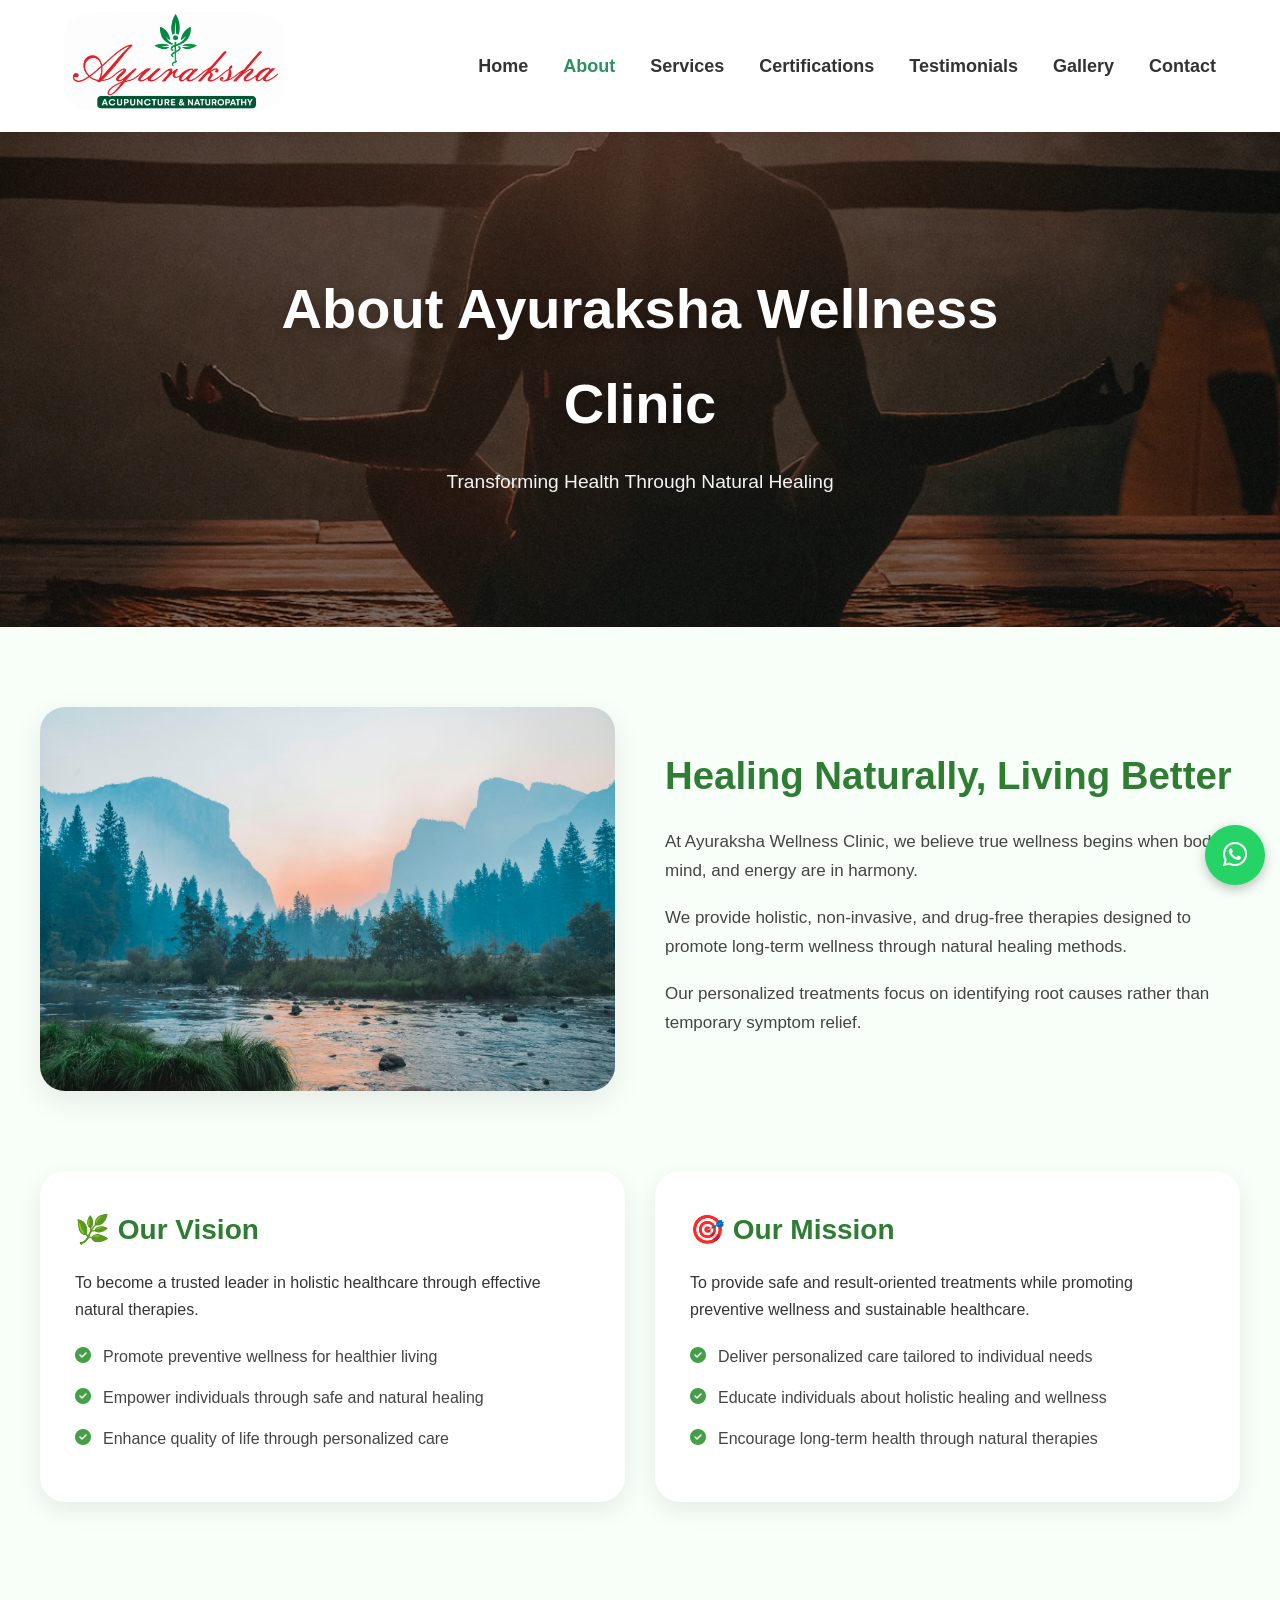
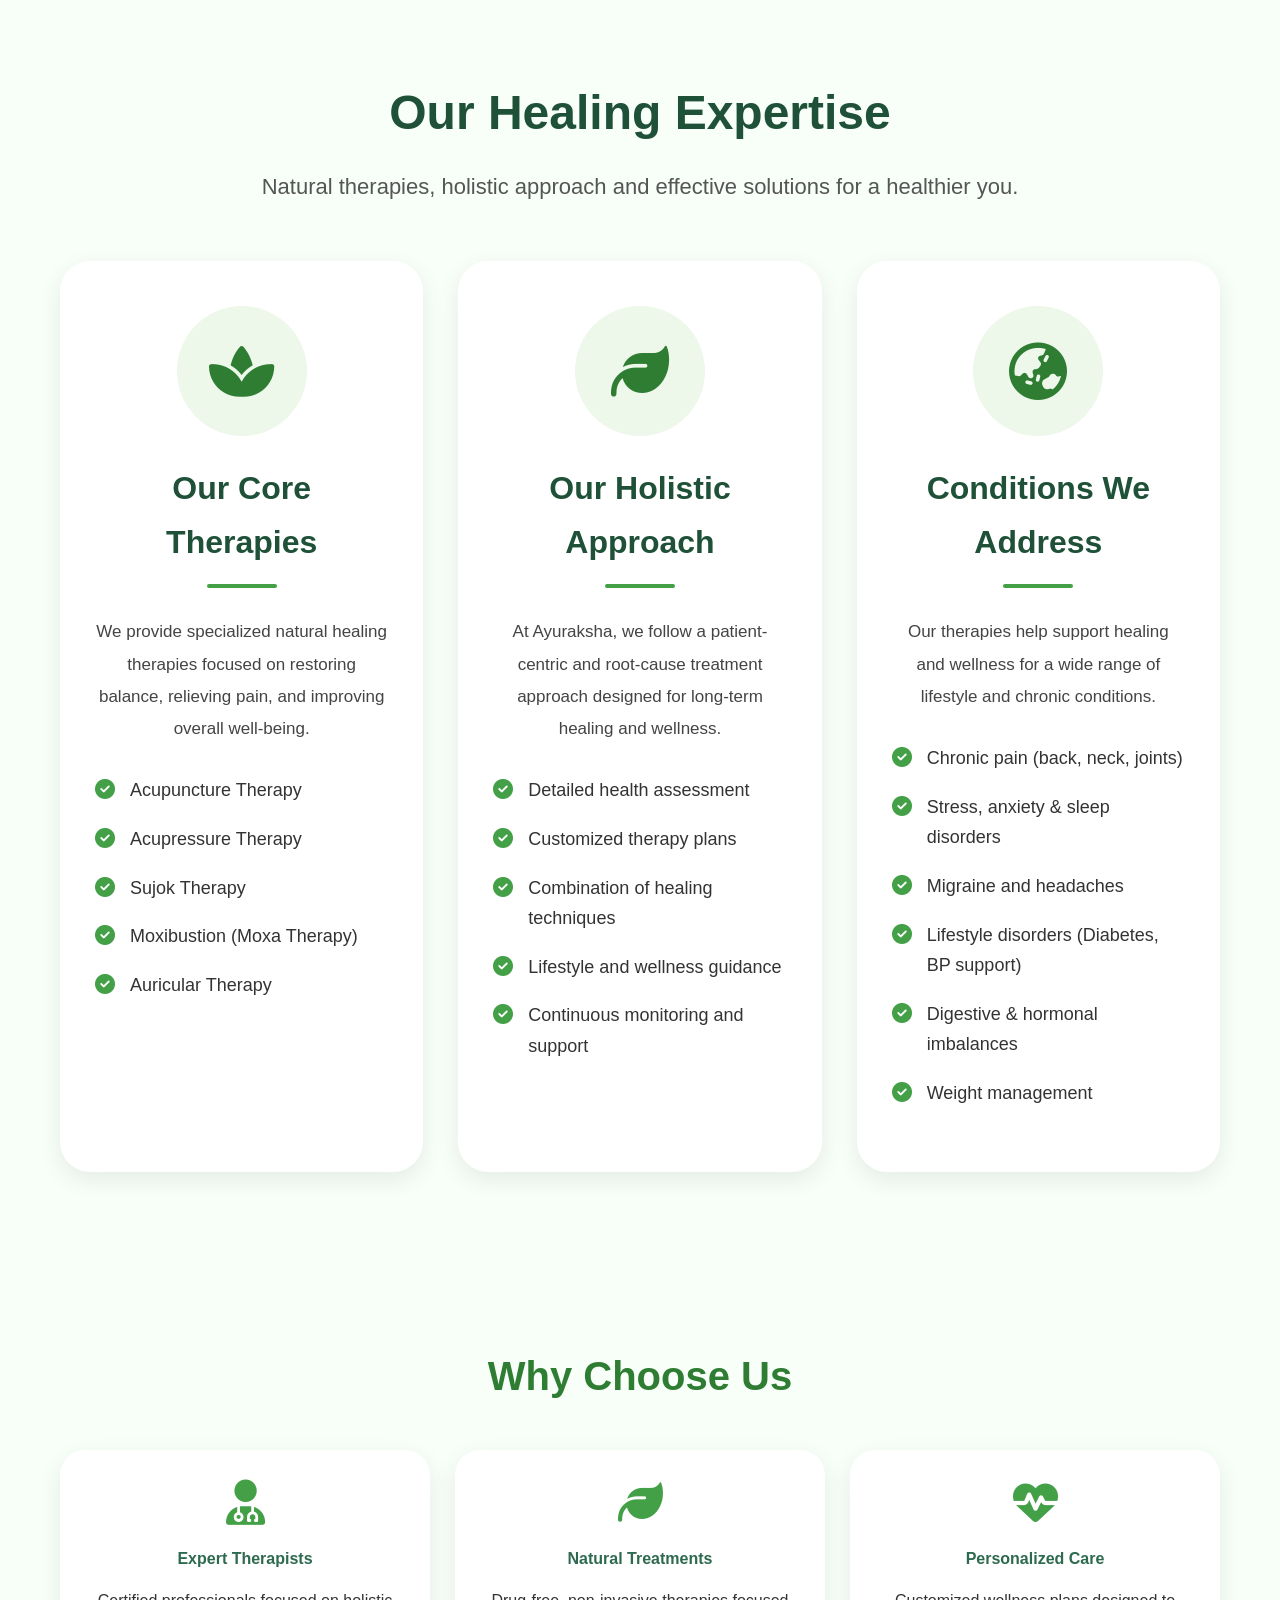
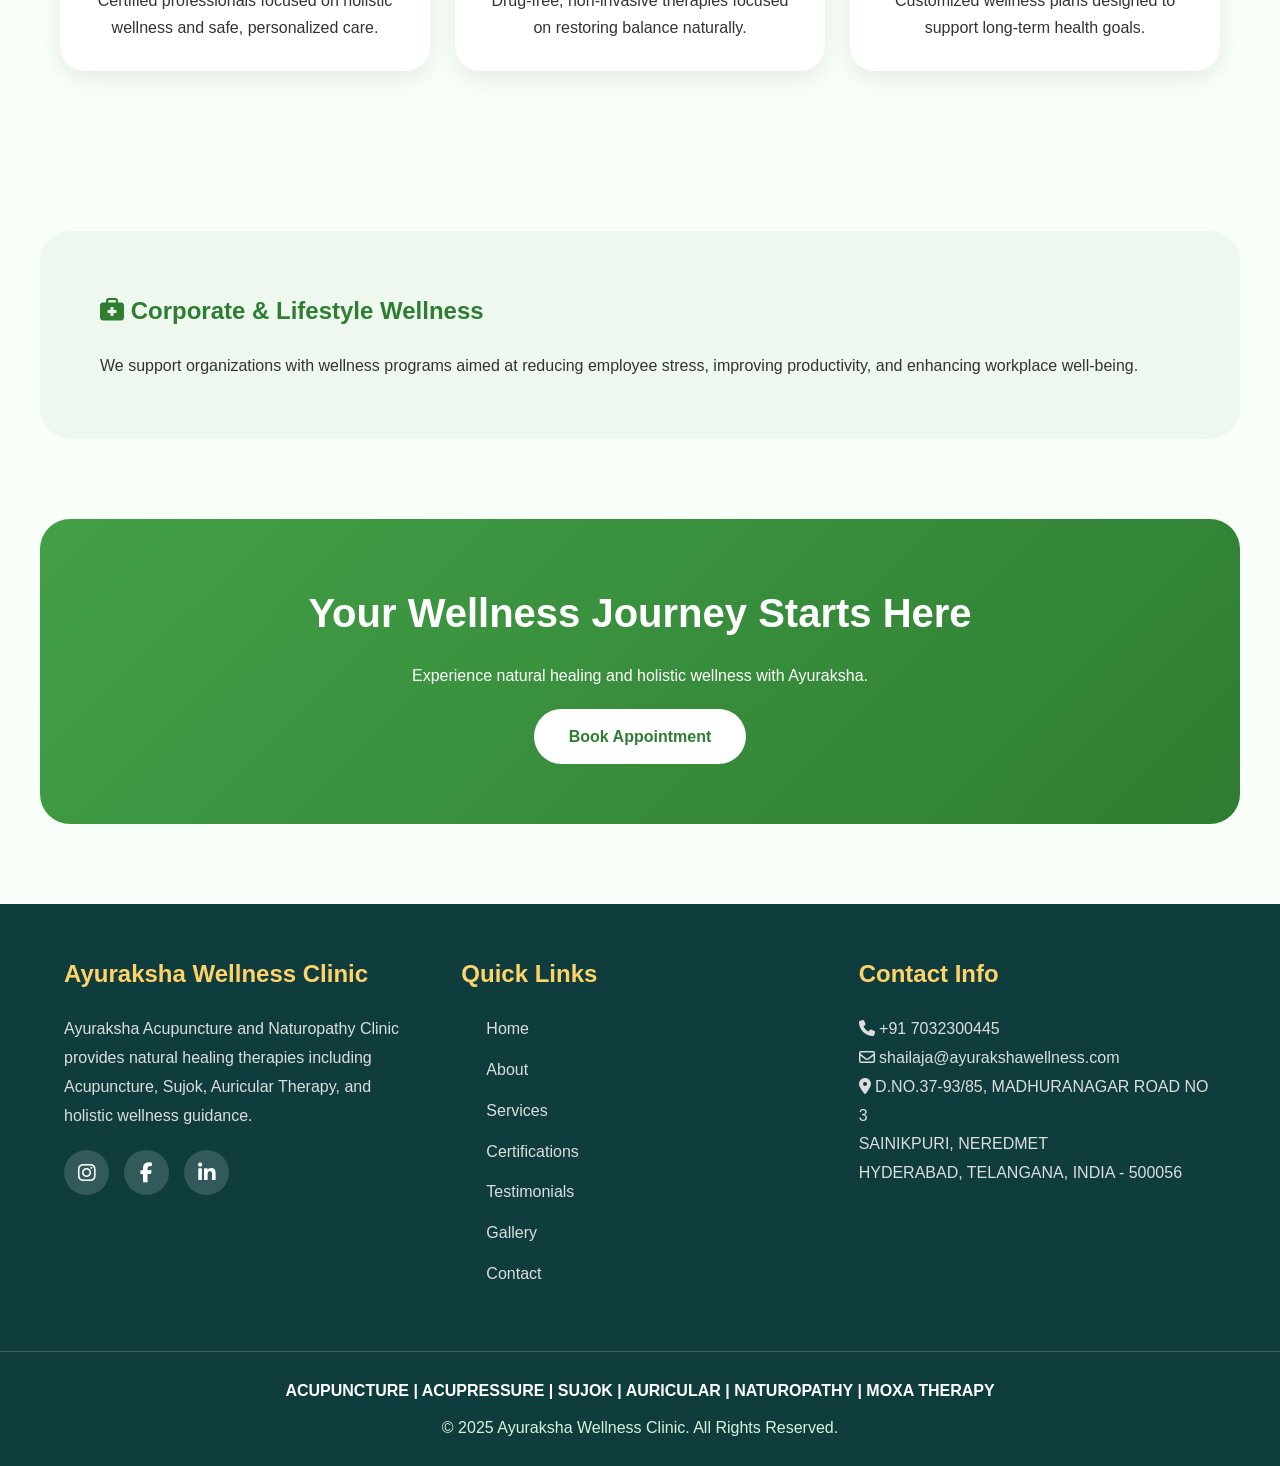
<file: about.html>
<!DOCTYPE html>
<html lang="en">
<head>
  <meta charset="UTF-8">
  <meta name="viewport" content="width=device-width, initial-scale=1.0">

  <title>About Us | Ayuraksha Wellness Clinic</title>

  <meta name="description"
        content="Learn about Ayuraksha Wellness Clinic, our holistic healing approach, therapies, mission, and commitment to natural wellness.">

  <meta name="keywords"
        content="Ayuraksha Wellness Clinic, acupuncture, acupressure, sujok therapy, naturopathy, holistic healing">
<link rel="canonical" href="https://www.ayurakshawellness.com/about.html" />
  <link rel="stylesheet" href="style.css">

  <link rel="stylesheet"
        href="https://cdnjs.cloudflare.com/ajax/libs/font-awesome/6.5.1/css/all.min.css">
</head>

<body>

  <div id="header"></div>

  <!-- HERO SECTION -->
  <section class="about-hero">
    <div class="about-hero-content">
      <h1>About Ayuraksha Wellness Clinic</h1>
      <p>Transforming Health Through Natural Healing</p>
    </div>
  </section>

  <!-- ABOUT PAGE -->
  <section class="about-page">
    <div class="about-wrapper">

      <!-- INTRO -->
      <div class="about-intro">
        <img src="Images/bg.avif" alt="Ayuraksha Wellness Clinic">

        <div class="about-intro-content">
          <h2>Healing Naturally, Living Better</h2>

          <p>
            At Ayuraksha Wellness Clinic, we believe true wellness begins when body, mind, and energy are in harmony.
          </p>

          <p>
            We provide holistic, non-invasive, and drug-free therapies designed to promote long-term wellness through natural healing methods.
          </p>

          <p>
            Our personalized treatments focus on identifying root causes rather than temporary symptom relief.
          </p>
        </div>
      </div>

      <!-- VISION & MISSION -->
      <div class="vision-mission">

        <div class="vm-card">
          <h3>🌿 Our Vision</h3>

          <p>To become a trusted leader in holistic healthcare through effective natural therapies.</p>

          <ul class="vision-list">
            <li><i class="fas fa-check-circle"></i> Promote preventive wellness for healthier living</li>
            <li><i class="fas fa-check-circle"></i> Empower individuals through safe and natural healing</li>
            <li><i class="fas fa-check-circle"></i> Enhance quality of life through personalized care</li>
          </ul>
        </div>

        <div class="vm-card">
          <h3>🎯 Our Mission</h3>

          <p>
            To provide safe and result-oriented treatments while promoting preventive wellness and sustainable healthcare.
          </p>

          <ul class="vision-list">
            <li><i class="fas fa-check-circle"></i> Deliver personalized care tailored to individual needs</li>
            <li><i class="fas fa-check-circle"></i> Educate individuals about holistic healing and wellness</li>
            <li><i class="fas fa-check-circle"></i> Encourage long-term health through natural therapies</li>
          </ul>
        </div>

      </div> <!-- ✅ FIXED: properly closed vision-mission -->

      <!-- HEALING EXPERTISE -->
      <section class="healing-expertise">

        <div class="section-heading">
          <h2>Our Healing Expertise</h2>
          <p>Natural therapies, holistic approach and effective solutions for a healthier you.</p>
        </div>

        <div class="expertise-grid">

          <div class="expertise-card">
            <div class="card-icon">
              <i class="fas fa-spa"></i>
            </div>

            <h3>Our Core Therapies</h3>
            <div class="line"></div>

            <p>
              We provide specialized natural healing therapies focused on restoring balance, relieving pain, and improving overall well-being.
            </p>

            <ul>
              <li><i class="fas fa-check-circle"></i> Acupuncture Therapy</li>
              <li><i class="fas fa-check-circle"></i> Acupressure Therapy</li>
              <li><i class="fas fa-check-circle"></i> Sujok Therapy</li>
              <li><i class="fas fa-check-circle"></i> Moxibustion (Moxa Therapy)</li>
              <li><i class="fas fa-check-circle"></i> Auricular Therapy</li>
            </ul>
          </div>

          <div class="expertise-card">
            <div class="card-icon">
              <i class="fas fa-leaf"></i>
            </div>

            <h3>Our Holistic Approach</h3>
            <div class="line"></div>

            <p>
              At Ayuraksha, we follow a patient-centric and root-cause treatment approach designed for long-term healing and wellness.
            </p>

            <ul>
              <li><i class="fas fa-check-circle"></i> Detailed health assessment</li>
              <li><i class="fas fa-check-circle"></i> Customized therapy plans</li>
              <li><i class="fas fa-check-circle"></i> Combination of healing techniques</li>
              <li><i class="fas fa-check-circle"></i> Lifestyle and wellness guidance</li>
              <li><i class="fas fa-check-circle"></i> Continuous monitoring and support</li>
            </ul>
          </div>

          <div class="expertise-card">
            <div class="card-icon">
              <i class="fas fa-globe-asia"></i>
            </div>

            <h3>Conditions We Address</h3>
            <div class="line"></div>

            <p>
              Our therapies help support healing and wellness for a wide range of lifestyle and chronic conditions.
            </p>

            <ul>
              <li><i class="fas fa-check-circle"></i> Chronic pain (back, neck, joints)</li>
              <li><i class="fas fa-check-circle"></i> Stress, anxiety & sleep disorders</li>
              <li><i class="fas fa-check-circle"></i> Migraine and headaches</li>
              <li><i class="fas fa-check-circle"></i> Lifestyle disorders (Diabetes, BP support)</li>
              <li><i class="fas fa-check-circle"></i> Digestive & hormonal imbalances</li>
              <li><i class="fas fa-check-circle"></i> Weight management</li>
            </ul>
          </div>

        </div>

      </section>

      <!-- WHY CHOOSE -->
      <section class="why-choose">
        <h2>Why Choose Us</h2>

        <div class="why-grid">

          <div class="why-card">
            <i class="fas fa-user-md"></i>
            <h4>Expert Therapists</h4>
            <p>Certified professionals focused on holistic wellness and safe, personalized care.</p>
          </div>

          <div class="why-card">
            <i class="fas fa-leaf"></i>
            <h4>Natural Treatments</h4>
            <p>Drug-free, non-invasive therapies focused on restoring balance naturally.</p>
          </div>

          <div class="why-card">
            <i class="fas fa-heartbeat"></i>
            <h4>Personalized Care</h4>
            <p>Customized wellness plans designed to support long-term health goals.</p>
          </div>

        </div>
      </section>

      <!-- CORPORATE -->
      <section class="corporate">
        <h2><i class="fas fa-briefcase-medical"></i> Corporate & Lifestyle Wellness</h2>

        <p>
          We support organizations with wellness programs aimed at reducing employee stress, improving productivity, and enhancing workplace well-being.
        </p>
      </section>

      <!-- CTA -->
      <div class="about-cta">
        <h2>Your Wellness Journey Starts Here</h2>
        <p>Experience natural healing and holistic wellness with Ayuraksha.</p>

        <a href="contact.html" class="about-btn">Book Appointment</a>
      </div>

    </div>
  </section>

  <div id="footer"></div>

  <script src="script.js"></script>

</body>
</html>
</file>
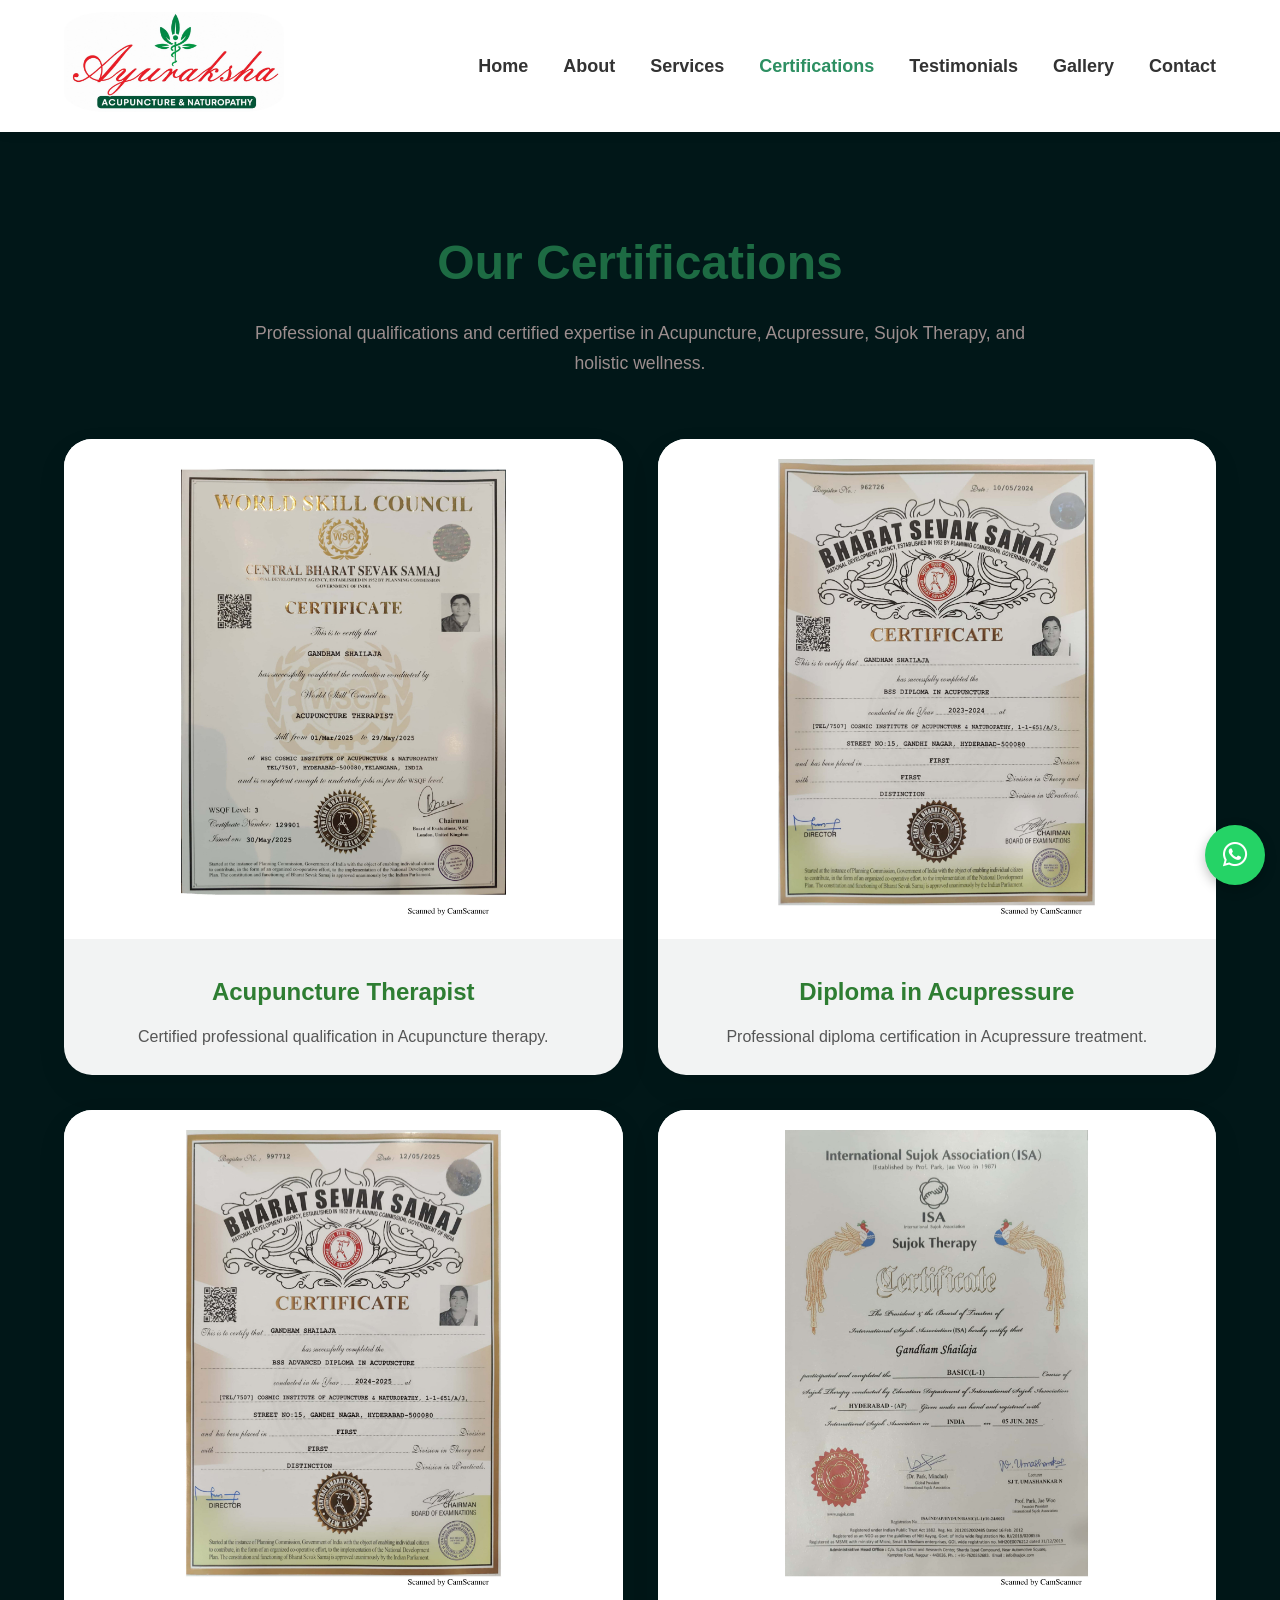
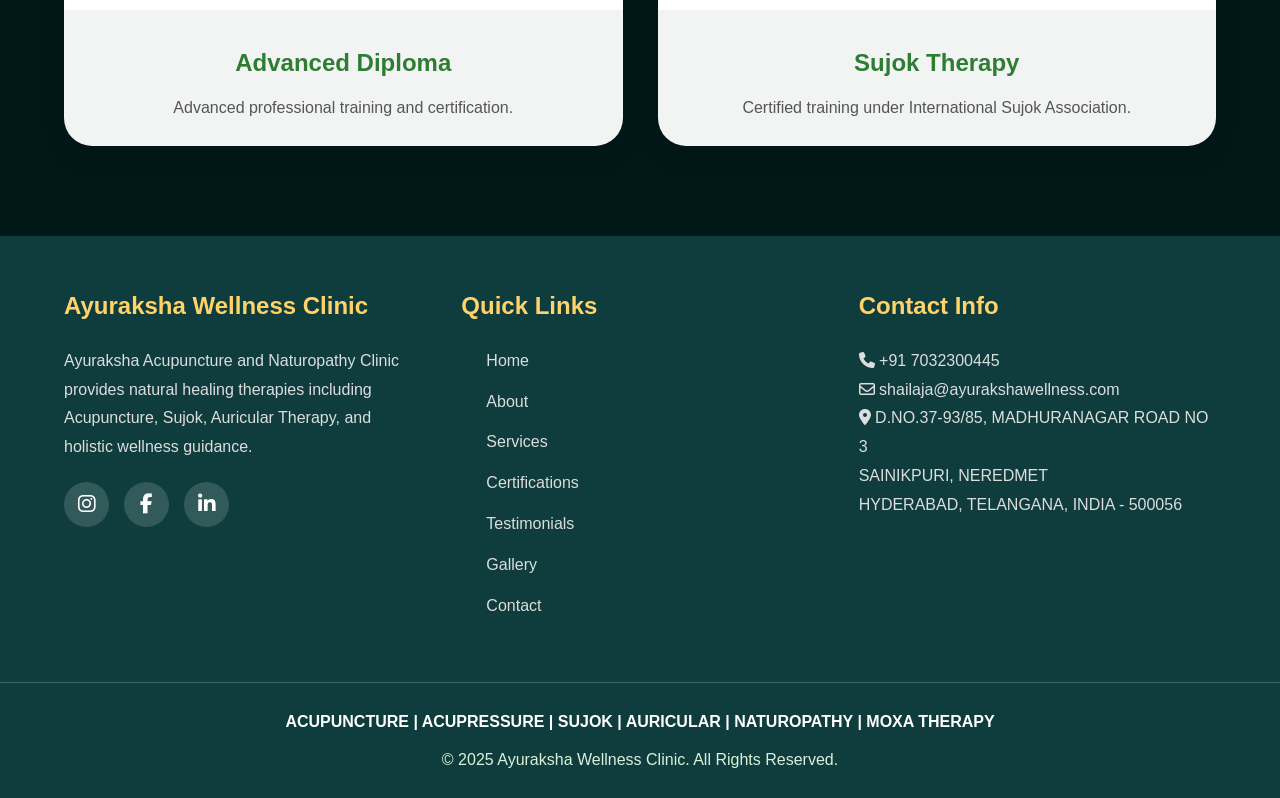
<file: certificate.html>
<!DOCTYPE html>
<html lang="en">
<head>
  <meta charset="UTF-8" />
  <meta name="viewport" content="width=device-width, initial-scale=1.0" />

  <title>Certificates | Ayuraksha Wellness Clinic</title>
  <meta
name="description"
content="Ayuraksha Wellness Clinic offers Acupuncture, Sujok Therapy, Auricular Therapy, and Naturopathy treatments for holistic healing."
>
<link rel="canonical" href="https://www.ayurakshawellness.com/certificate.html" />
  <link rel="stylesheet" href="style.css" />
  <link rel="icon" href="favicon.ico" />

  <link
    rel="stylesheet"
    href="https://cdnjs.cloudflare.com/ajax/libs/font-awesome/6.5.1/css/all.min.css"
  />
</head>

<body>

  <!-- HEADER -->
  <div id="header"></div>

  <!-- CERTIFICATE SECTION -->
  <section class="certificate-section">

    <div class="certificate-heading">
      <h1>Our Certifications</h1>
      <p>
        Professional qualifications and certified expertise in
        Acupuncture, Acupressure, Sujok Therapy, and holistic wellness.
      </p>
    </div>

    <div class="certificate-grid">

      <div class="certificate-card">
        <img src="./Images/certificate1.jpg" alt="Acupuncture Certificate" loading="lazy">
        <div class="certificate-content">
          <h3>Acupuncture Therapist</h3>
          <p>Certified professional qualification in Acupuncture therapy.</p>
        </div>
      </div>

      <div class="certificate-card">
        <img src="./Images/certificate2.jpg" alt="Acupressure Certificate" loading="lazy">
        <div class="certificate-content">
          <h3>Diploma in Acupressure</h3>
          <p>Professional diploma certification in Acupressure treatment.</p>
        </div>
      </div>

      <div class="certificate-card">
        <img src="./Images/certificate3.jpg" alt="Advanced Diploma Certificate" loading="lazy">
        <div class="certificate-content">
          <h3>Advanced Diploma</h3>
          <p>Advanced professional training and certification.</p>
        </div>
      </div>

      <div class="certificate-card">
        <img src="./Images/certificate4.jpg" alt="Sujok Therapy Certificate" loading="lazy">
        <div class="certificate-content">
          <h3>Sujok Therapy</h3>
          <p>Certified training under International Sujok Association.</p>
        </div>
      </div>

    </div>

  </section>

  <!-- FOOTER -->
  <div id="footer"></div>

  <script src="script.js"></script>

</body>
</html>
</file>
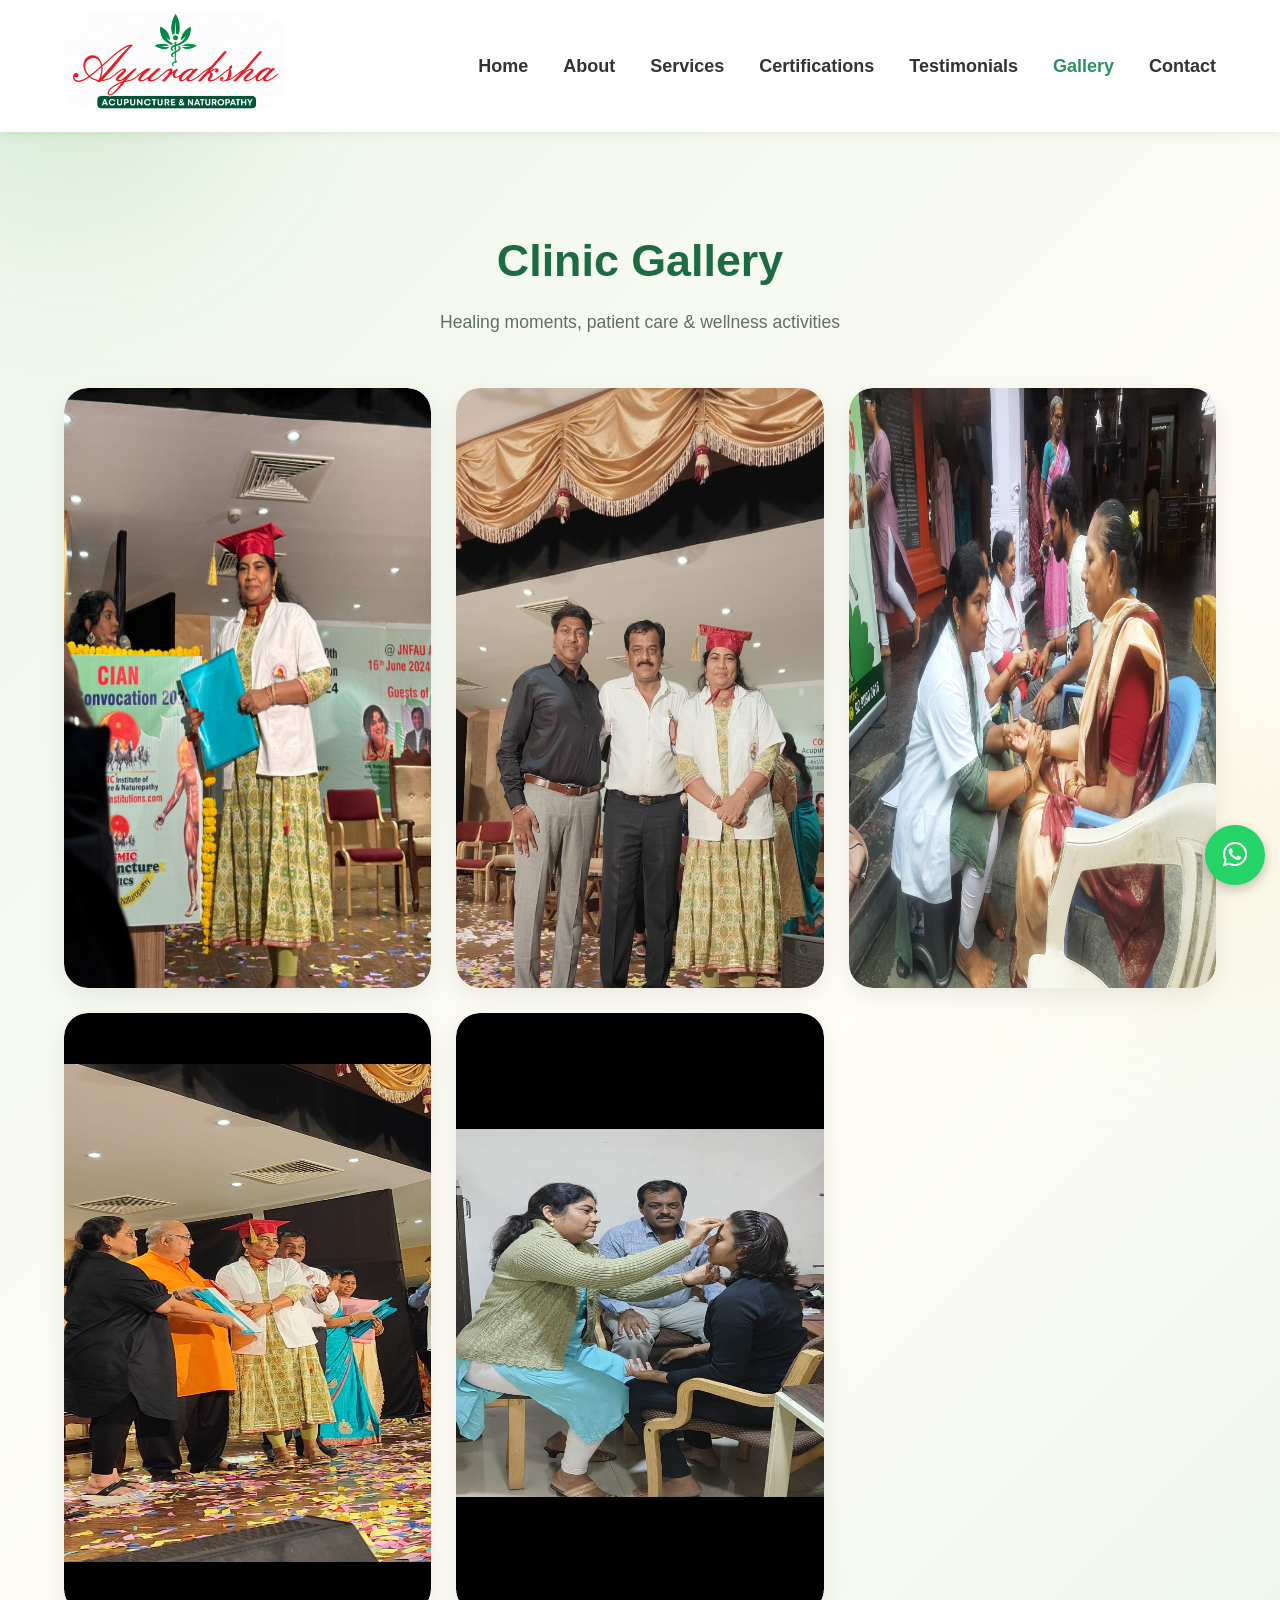
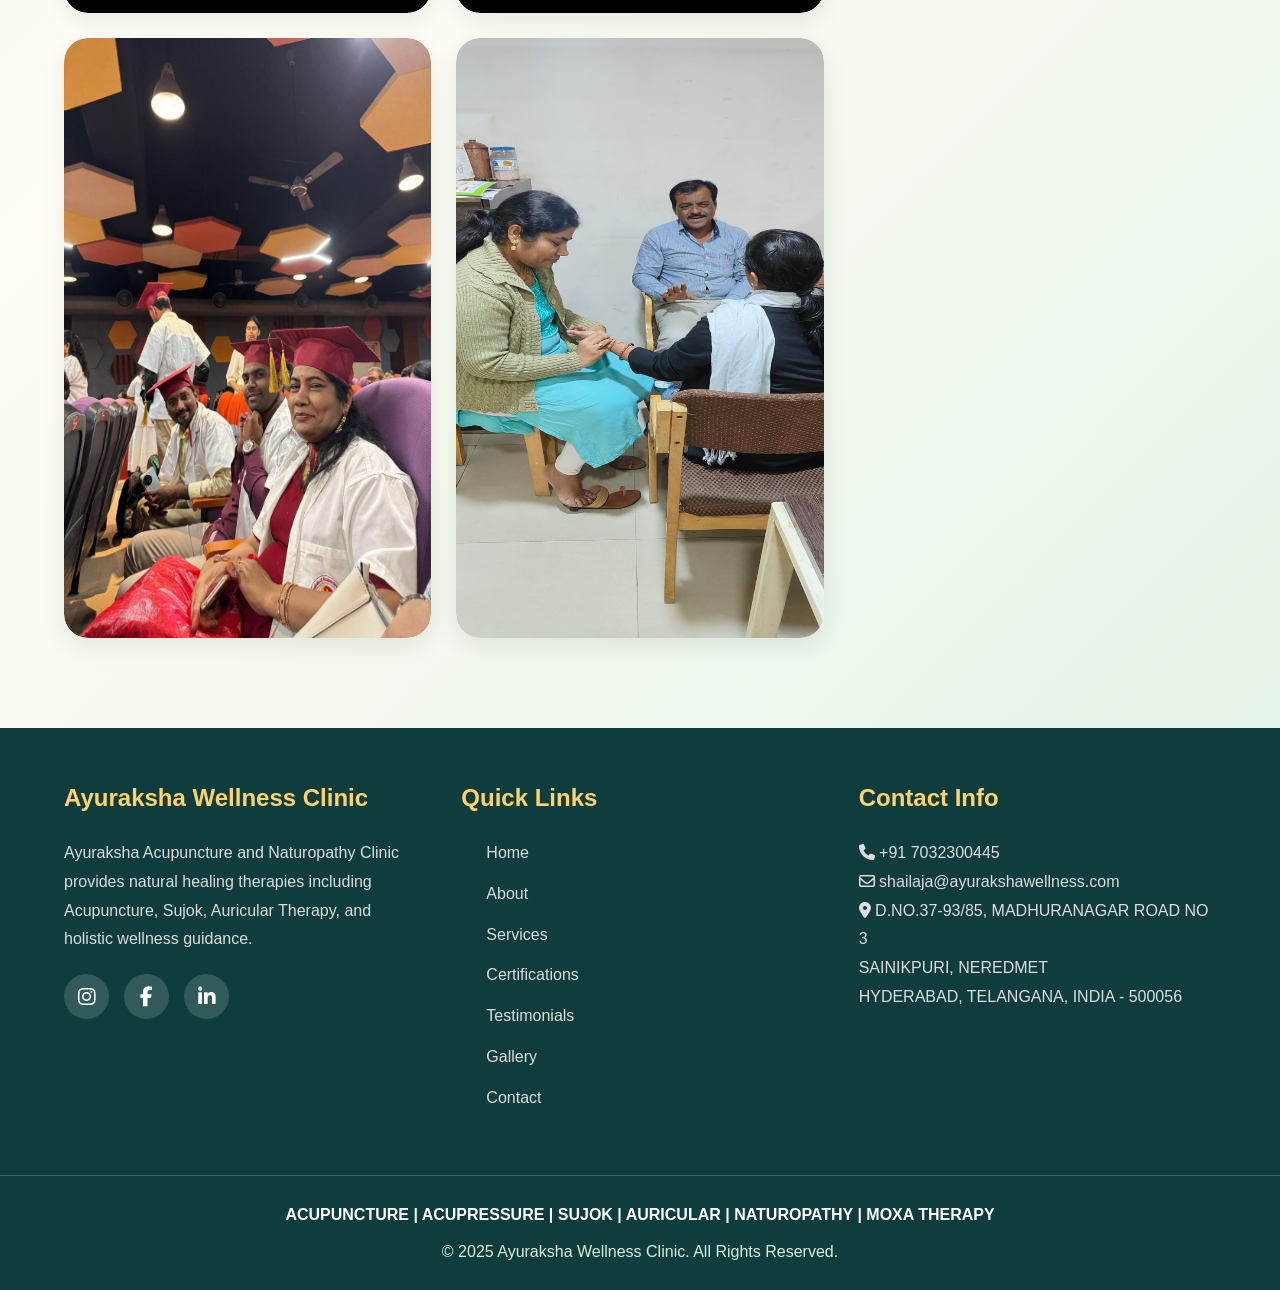
<file: gallery.html>
<!DOCTYPE html>
<html lang="en">
<head>
  <meta charset="UTF-8" />
  <meta name="viewport" content="width=device-width, initial-scale=1.0" />

  <!-- SEO -->
  <title>Clinic Gallery | Ayuraksha Acupuncture and Naturopathy Clinic</title>

  <meta
    name="description"
    content="Explore the Ayuraksha Acupuncture and Naturopathy Clinic gallery featuring treatment sessions, healing therapies, patient care, wellness activities, and clinic environment."
  />
<link rel="canonical" href="https://www.ayurakshawellness.com/gallery.html" />
  <meta
    name="keywords"
    content="Ayuraksha gallery, acupuncture clinic photos, naturopathy clinic, wellness center, treatment sessions, acupuncture therapy"
  />

  <meta name="robots" content="index, follow" />
  <meta name="author" content="Ayuraksha Wellness Clinic" />

  <!-- Open Graph (Social Sharing SEO) -->
  <meta property="og:title" content="Clinic Gallery | Ayuraksha Wellness Clinic" />
  <meta
    property="og:description"
    content="Explore Ayuraksha Clinic gallery featuring healing therapies, patient care, and wellness activities."
  />
  <meta property="og:type" content="website" />
  <meta property="og:image" content="./Images/Appreciation.jpeg" />

  <!-- Favicon -->
  <link rel="icon" href="favicon.ico" type="image/x-icon" />

  <!-- Icons -->
  <link
    rel="stylesheet"
    href="https://cdnjs.cloudflare.com/ajax/libs/font-awesome/6.5.1/css/all.min.css"
  />

  <link
    rel="stylesheet"
    href="https://cdn.jsdelivr.net/npm/bootstrap-icons@1.11.3/font/bootstrap-icons.min.css"
  />

  <!-- Main CSS -->
  <link rel="stylesheet" href="style.css" />
</head>

<body>

  <!-- HEADER -->
  <div id="header"></div>

  <!-- MAIN CONTENT -->
  <main>

    <!-- GALLERY SECTION -->
    <section class="gallery" id="gallery" aria-labelledby="gallery-title">

      <div class="section-title">
        <h1 id="gallery-title">Clinic Gallery</h1>
        <p>Healing moments, patient care & wellness activities</p>
      </div>

      <div class="masonry-gallery">

        <div class="gallery-item">
          <img
            src="./Images/Appreciation.jpeg"
            alt="Patient appreciation at Ayuraksha Clinic"
            loading="lazy"
            width="500"
            height="600"
          />
        </div>

        <div class="gallery-item">
          <img
            src="./Images/Appreciation3.jpeg"
            alt="Acupuncture therapy session"
            loading="lazy"
            width="500"
            height="600"
          />
        </div>

        <div class="gallery-item">
          <img
            src="./Images/convocation.jpeg"
            alt="Medical convocation and recognition event"
            loading="lazy"
            width="500"
            height="600"
          />
        </div>

        <div class="gallery-item">
          <img
            src="./Images/Appreciation2.jpeg"
            alt="Patient wellness consultation"
            loading="lazy"
            width="500"
            height="600"
          />
        </div>

        <div class="gallery-item">
          <img
            src="./Images/Consultation2.jpeg"
            alt="Natural healing treatment session"
            loading="lazy"
            width="500"
            height="600"
          />
        </div>

        <div class="gallery-item">
          <img
            src="./Images/Consultation3.jpeg"
            alt="Ayuraksha clinic patient care"
            loading="lazy"
            width="500"
            height="600"
          />
        </div>

        <div class="gallery-item">
          <img
            src="./Images/Consultation.jpeg"
            alt="Consultation at Ayuraksha Acupuncture Clinic"
            loading="lazy"
            width="500"
            height="600"
          />
        </div>

      </div>
    </section>

  </main>

  <!-- FOOTER -->
  <div id="footer"></div>

  <!-- Main JS -->
  <script src="script.js"></script>

</body>
</html>
</file>
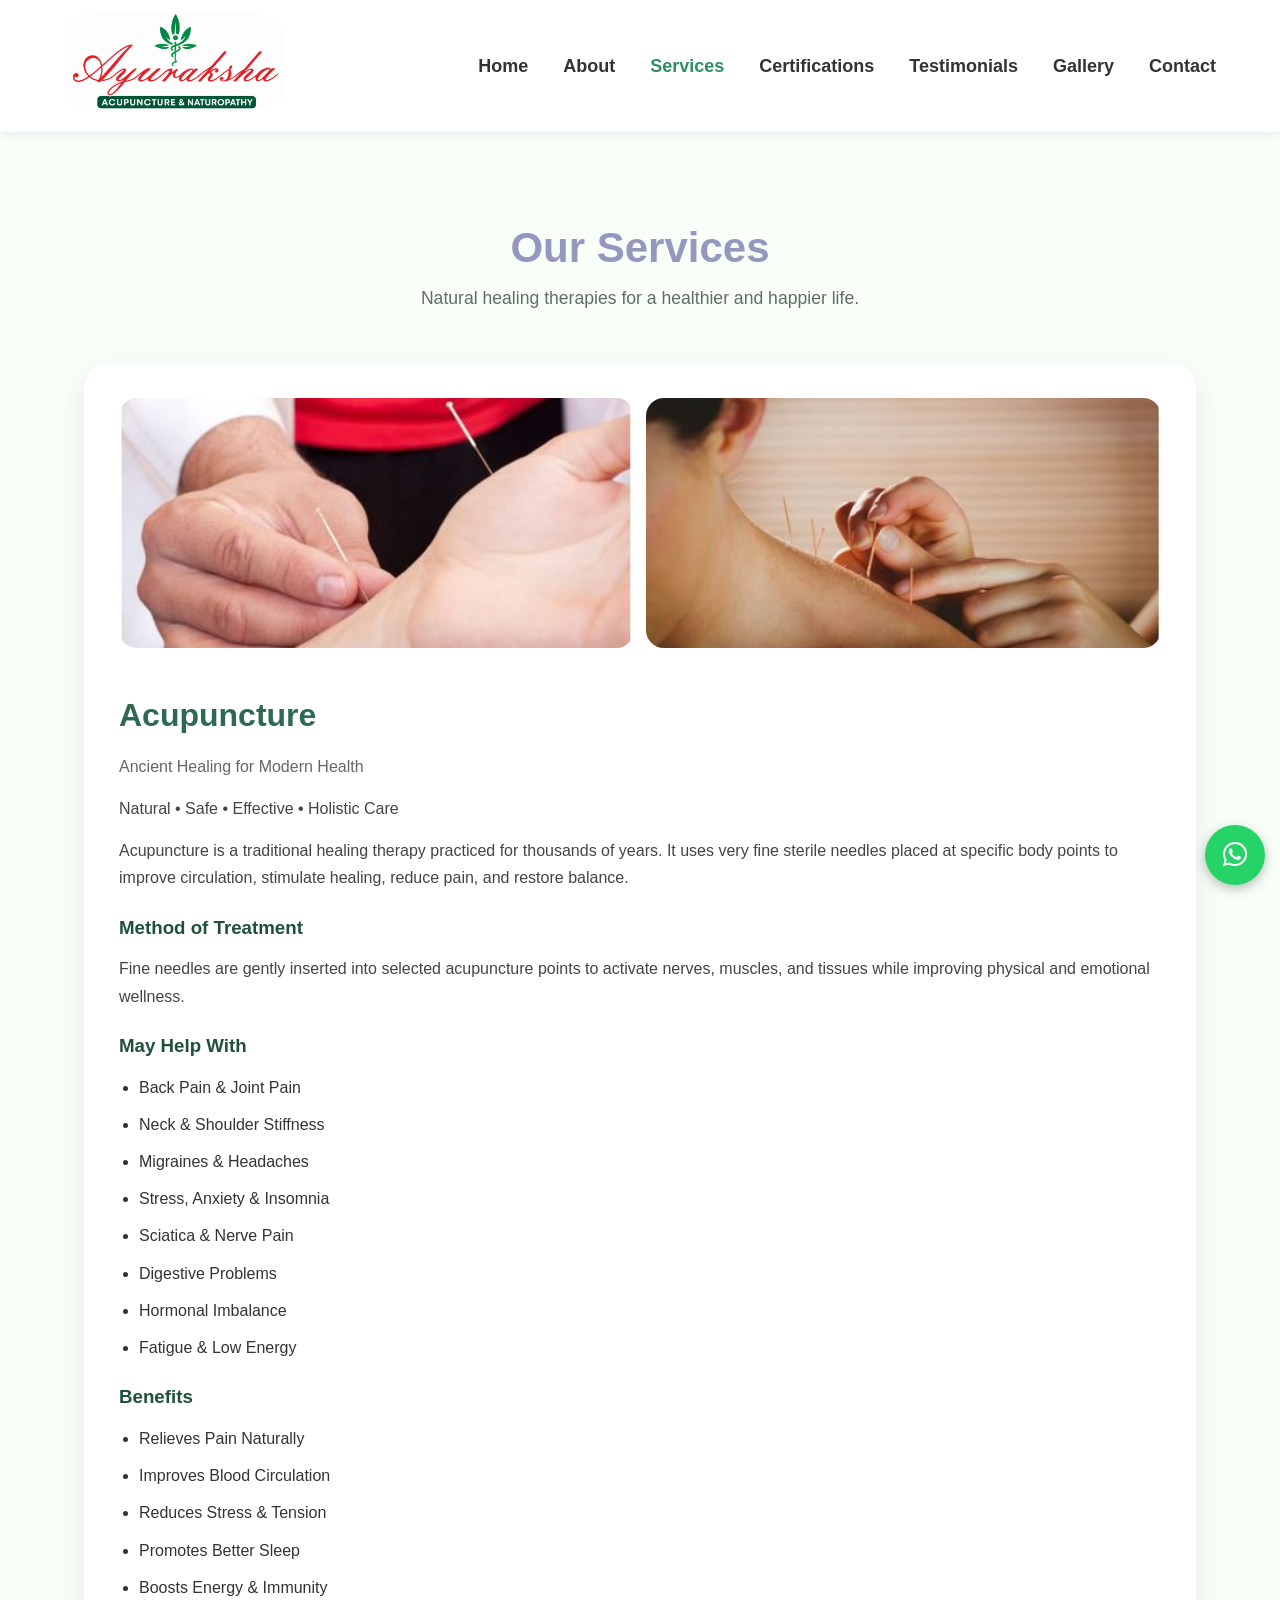
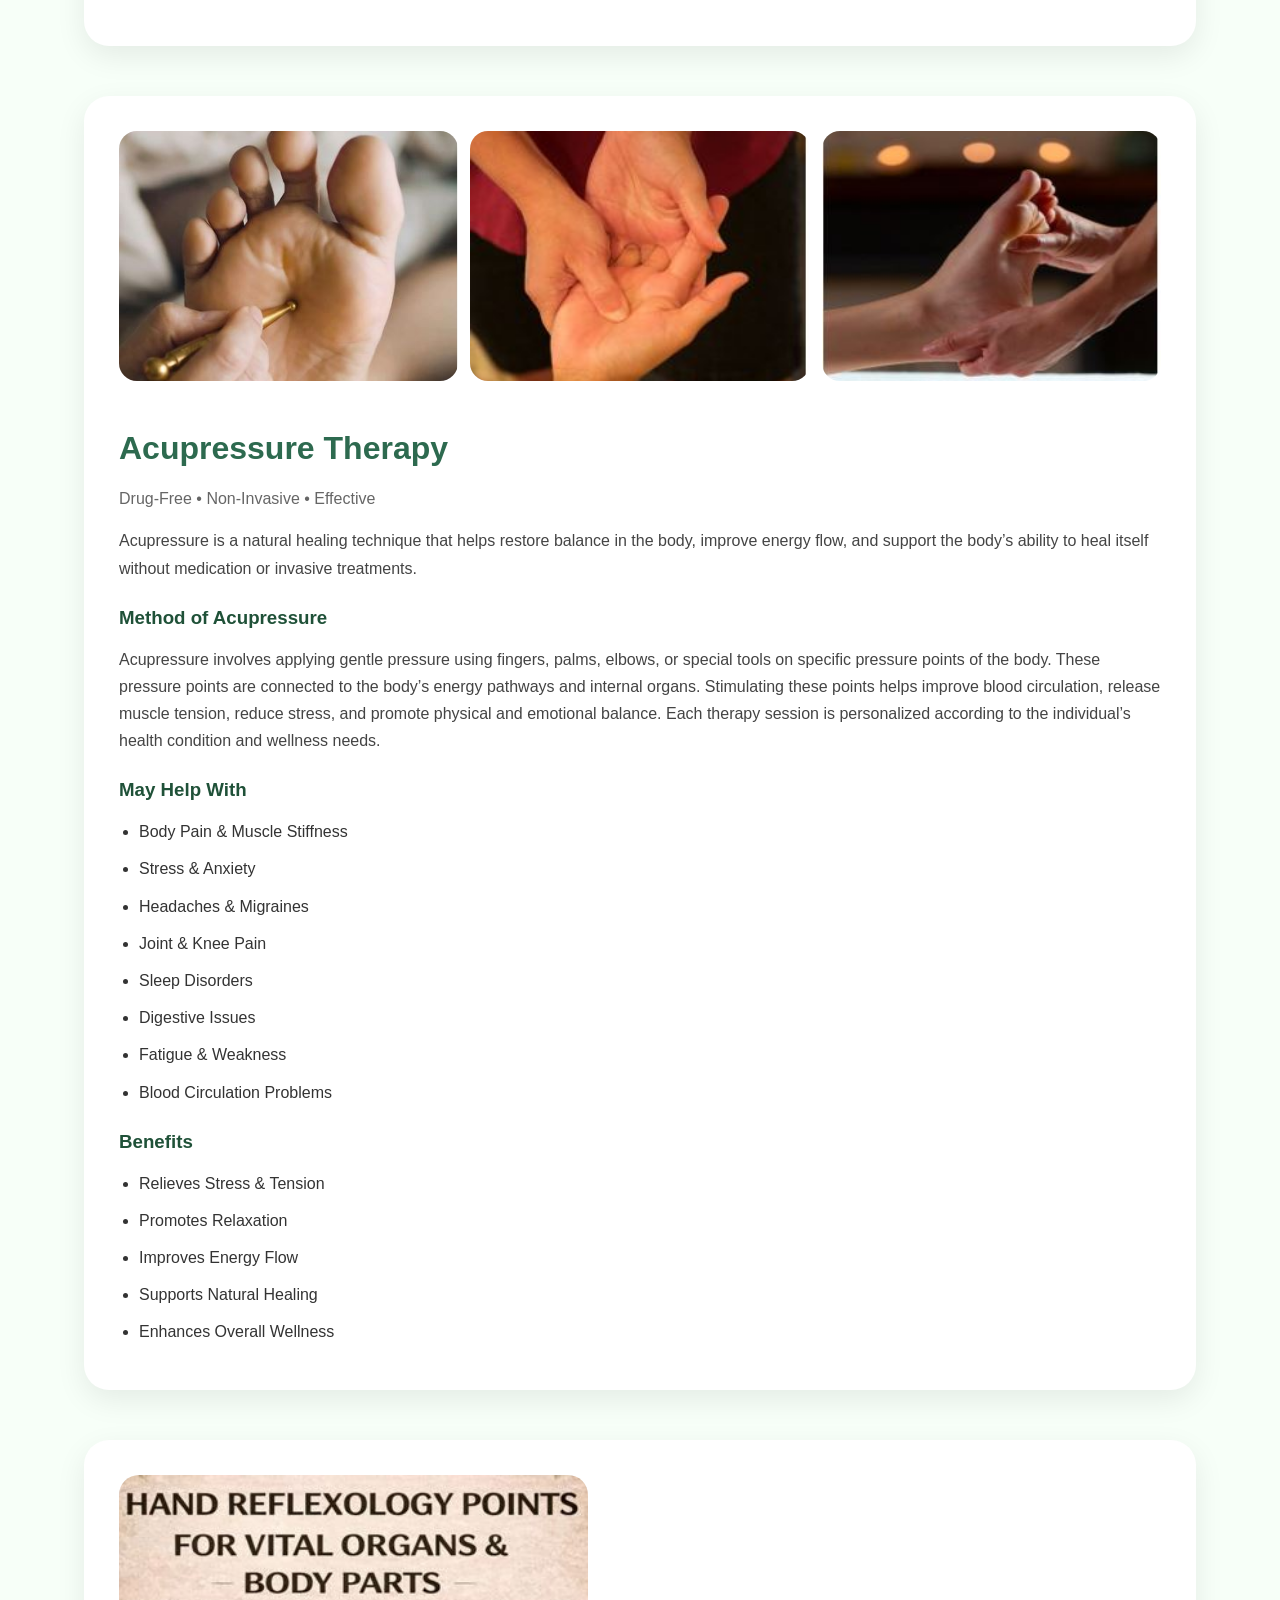
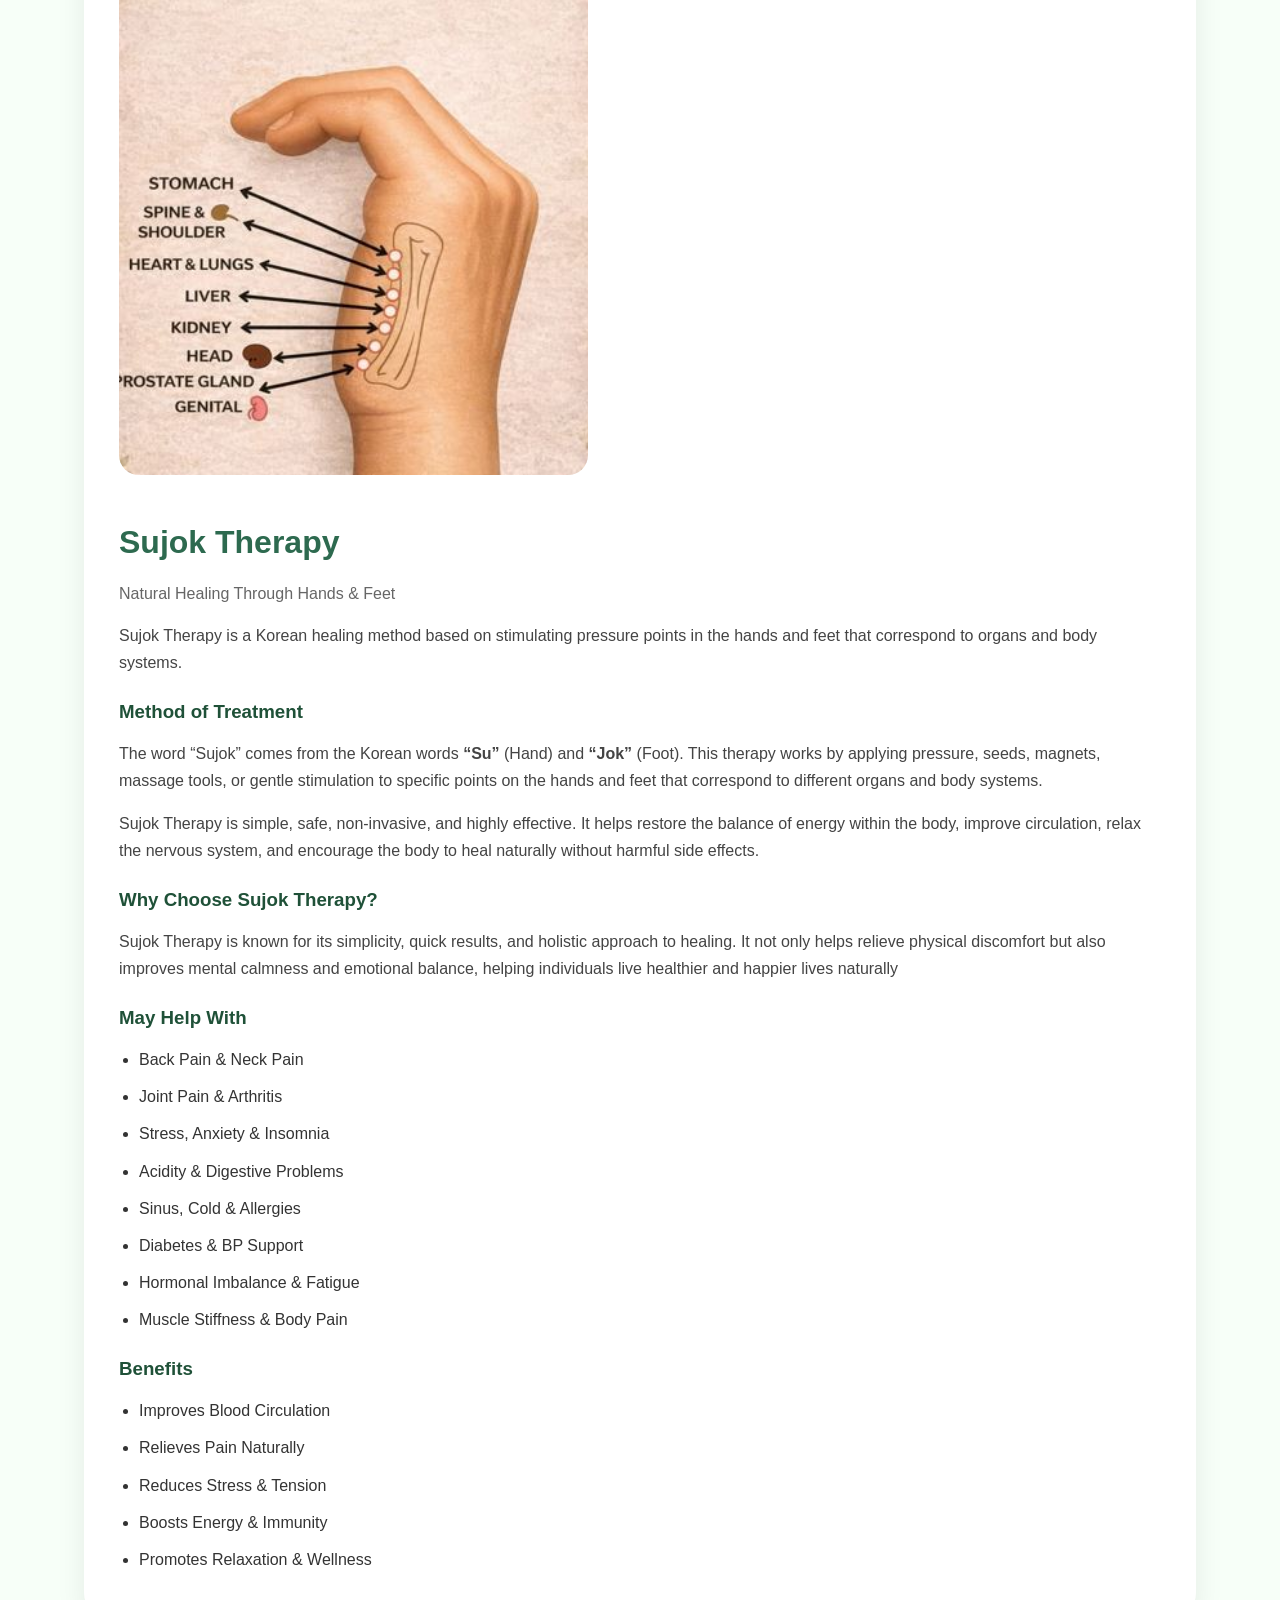
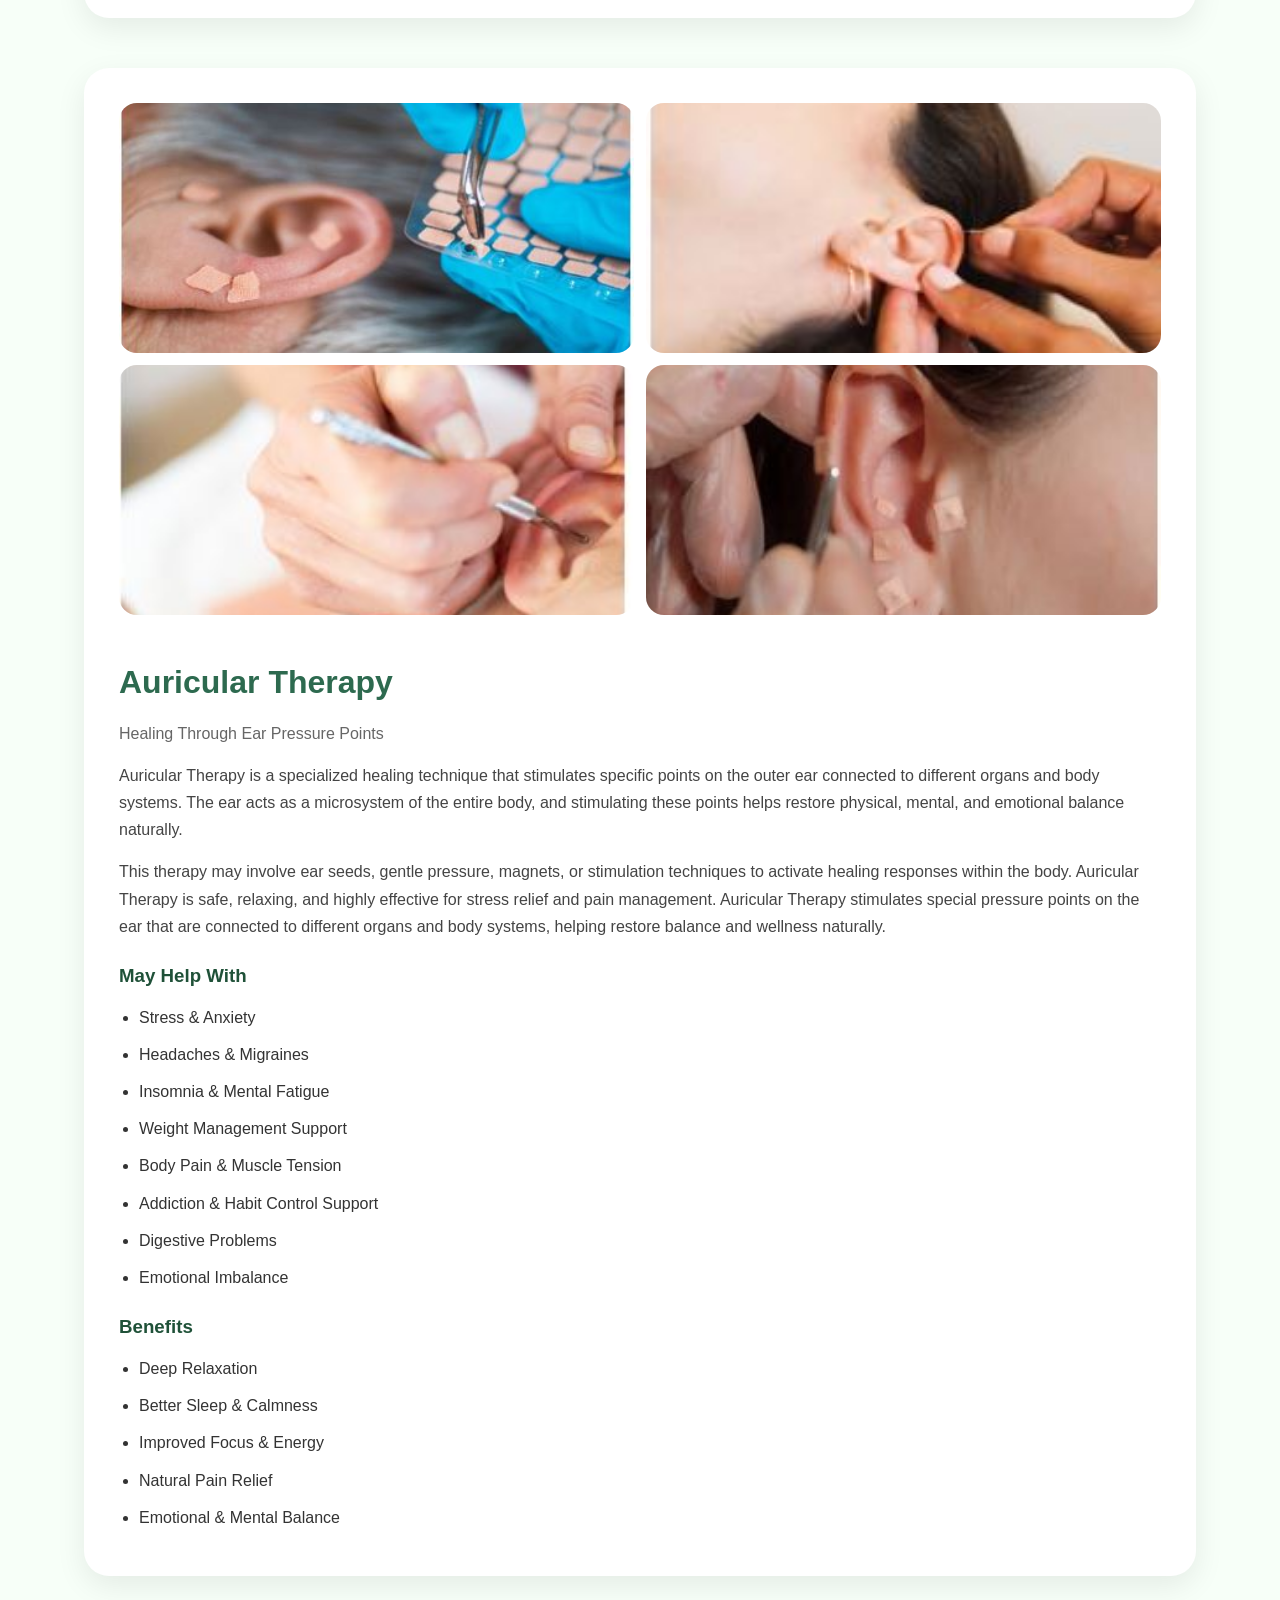
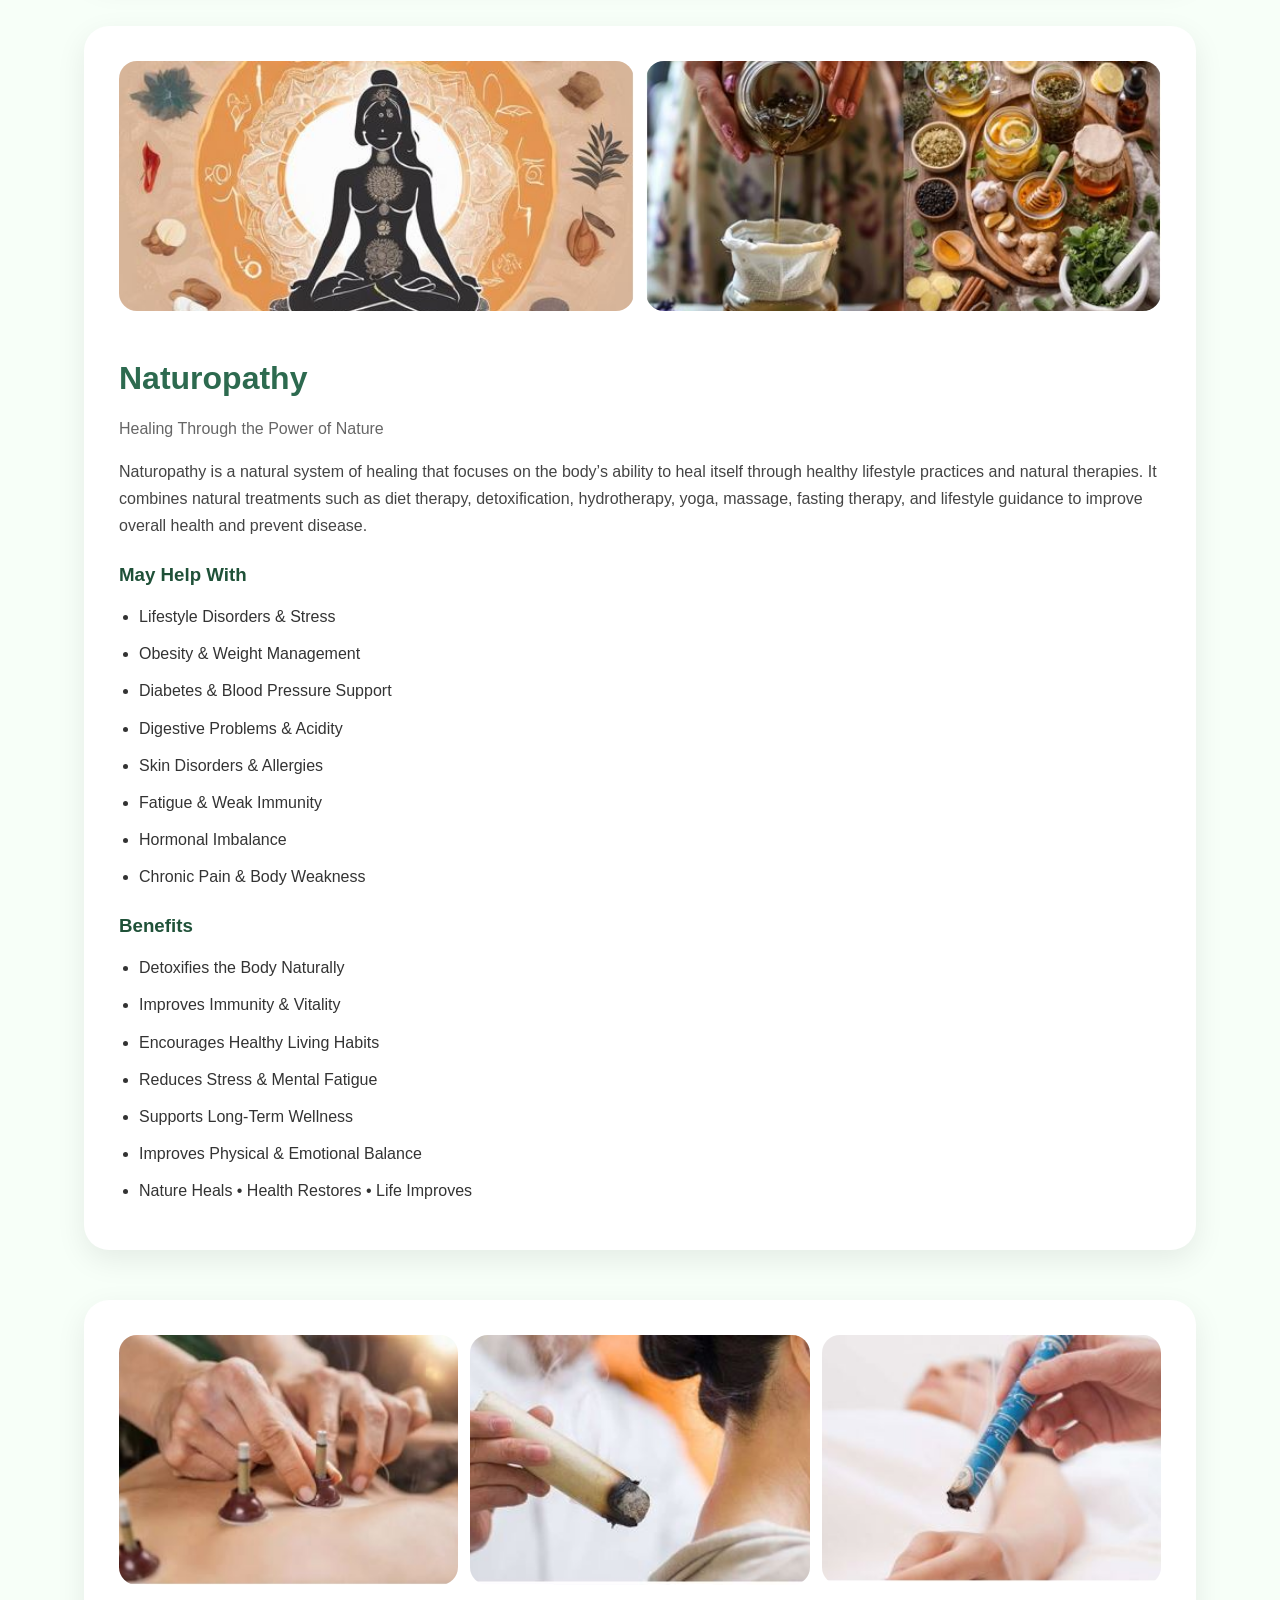
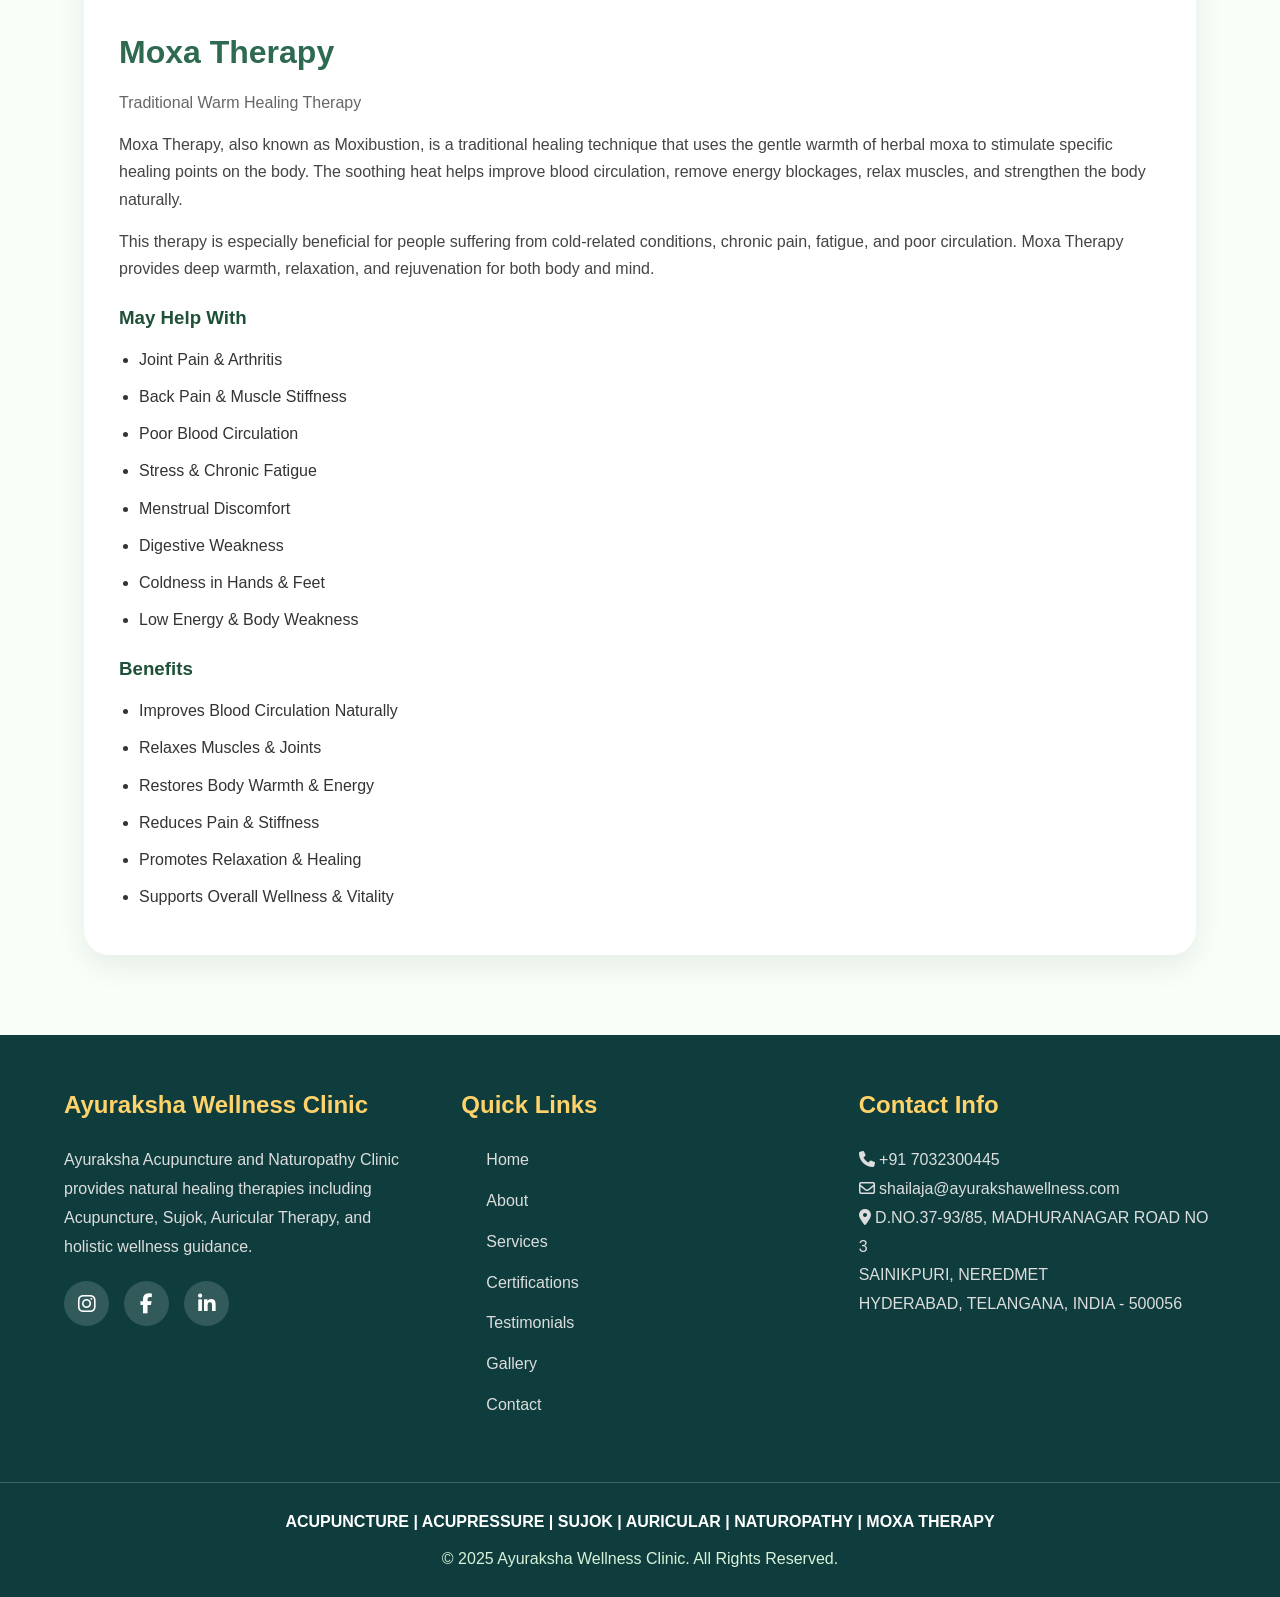
<file: services.html>
<!doctype html>
<html lang="en">
<head>
  <meta charset="UTF-8" />
  <meta name="viewport" content="width=device-width, initial-scale=1.0" />

  <title>Our Services | Ayuraksha Wellness Clinic</title>

  <meta
    name="description"
    content="Explore holistic healing services at Ayuraksha Wellness Clinic including Acupuncture, Sujok Therapy, Auricular Therapy, Naturopathy, Moksa Therapy, and Acupressure."
  />

  <meta
    name="keywords"
    content="Ayuraksha services, acupuncture clinic, sujok therapy, naturopathy treatment, auricular therapy, moksa therapy, acupressure therapy"
  />

  <meta name="author" content="Ayuraksha Wellness Clinic" />
<link rel="canonical" href="https://www.ayurakshawellness.com/services.html" />
  <link rel="icon" href="favicon.ico" />

  <!-- Font Awesome -->
  <link
    rel="stylesheet"
    href="https://cdnjs.cloudflare.com/ajax/libs/font-awesome/6.5.1/css/all.min.css"
  />

  <!-- Bootstrap Icons -->
  <link
    rel="stylesheet"
    href="https://cdn.jsdelivr.net/npm/bootstrap-icons@1.11.3/font/bootstrap-icons.min.css"
  />

  <!-- Main CSS -->
  <link rel="stylesheet" href="style.css" />
</head>
<body>

  
  <!-- HEADER -->
    <div id="header"></div>

 

  <!-- SERVICES SECTION -->
  <section class="services-section">
    <div class="section-title">
      <h2>Our Services</h2>
      <p>Natural healing therapies for a healthier and happier life.</p>
    </div>

    <div class="service-container">

      <!-- ACUPUNCTURE -->
      <article class="service-card">
        <div class="service-gallery two-images">
          <img src="Images/accup.JPG" alt="Acupuncture Therapy" class="service-image">
          <img src="Images/accup1.JPG" alt="Acupuncture Session" class="service-image">
        </div>

        <div class="service-content">
          <h2>Acupuncture</h2>
          <h4>Ancient Healing for Modern Health</h4>
          <p>Natural • Safe • Effective • Holistic Care</p>

          <p>
            Acupuncture is a traditional healing therapy practiced for thousands of years.
            It uses very fine sterile needles placed at specific body points to improve
            circulation, stimulate healing, reduce pain, and restore balance.
          </p>

          <h3>Method of Treatment</h3>
          <p>
            Fine needles are gently inserted into selected acupuncture points to activate
            nerves, muscles, and tissues while improving physical and emotional wellness.
          </p>

          <h3>May Help With</h3>
          <ul>
            <li>Back Pain & Joint Pain</li>
            <li>Neck & Shoulder Stiffness</li>
            <li>Migraines & Headaches</li>
            <li>Stress, Anxiety & Insomnia</li>
            <li>Sciatica & Nerve Pain</li>
            <li>Digestive Problems</li>
            <li>Hormonal Imbalance</li>
            <li>Fatigue & Low Energy</li>
          </ul>

          <h3>Benefits</h3>
          <ul>
            <li>Relieves Pain Naturally</li>
            <li>Improves Blood Circulation</li>
            <li>Reduces Stress & Tension</li>
            <li>Promotes Better Sleep</li>
            <li>Boosts Energy & Immunity</li>
          </ul>
        </div>
      </article>

      
      <!-- ACUPRESSURE -->
      <article class="service-card reverse">
        <div class="service-gallery three-images">
          <img src="Images/acupre1.JPG" alt="Acupressure 1" class="service-image">
          <img src="Images/acupre2.JPG" alt="Acupressure 2" class="service-image">
          <img src="Images/acupre3.JPG" alt="Acupressure 3" class="service-image">
        </div>

        <div class="service-content">
          <h2>Acupressure Therapy</h2>
          <h4>Drug-Free • Non-Invasive • Effective</h4>

          <p>
            Acupressure is a natural healing technique that helps restore balance in the body, improve energy flow, and support the body’s ability to heal itself without medication or invasive treatments.
          </p>

         <h3> Method of Acupressure</h3>
<p>Acupressure involves applying gentle pressure using fingers, palms, elbows, or special tools on specific pressure points of the body. These pressure points are connected to the body’s energy pathways and internal organs. Stimulating these points helps improve blood circulation, release muscle tension, reduce stress, and promote physical and emotional balance. Each therapy session is personalized according to the individual’s health condition and wellness needs.</p>


          <h3>May Help With</h3>
          <ul>
            <li>Body Pain & Muscle Stiffness</li>
<li>Stress & Anxiety</li>
<li>Headaches & Migraines</li>
<li>Joint & Knee Pain</li>
<li>Sleep Disorders</li>
<li>Digestive Issues</li>
<li>Fatigue & Weakness</li>
<li>Blood Circulation Problems</li>

          </ul>

          <h3>Benefits</h3>
          <ul>
            <li>Relieves Stress & Tension</li>
<li>Promotes Relaxation</li>
<li>Improves Energy Flow</li>
<li>Supports Natural Healing</li>
<li>Enhances Overall Wellness</li>

          </ul>
        </div>
      </article>


      <!-- SUJOK -->
      <article class="service-card reverse">
        <img src="Images/sujok.JPG" alt="Sujok Therapy" class="service-image full-image">

        <div class="service-content">
          <h2>Sujok Therapy</h2>
          <h4>Natural Healing Through Hands & Feet</h4>

          <p>
            Sujok Therapy is a Korean healing method based on stimulating pressure
            points in the hands and feet that correspond to organs and body systems.
          </p>

          <h3>Method of Treatment</h3>
          <p>
  The word “Sujok” comes from the Korean words
  <strong>“Su”</strong> (Hand) and
  <strong>“Jok”</strong> (Foot).
  This therapy works by applying pressure, seeds,
  magnets, massage tools, or gentle stimulation to
  specific points on the hands and feet that correspond
  to different organs and body systems.
</p>

<p>
  Sujok Therapy is simple, safe, non-invasive,
  and highly effective. It helps restore the balance
  of energy within the body, improve circulation,
  relax the nervous system, and encourage the body
  to heal naturally without harmful side effects.
</p>
<h3>Why Choose Sujok Therapy?</h3>
<p>Sujok Therapy is known for its simplicity, quick results, and holistic approach to healing. It not only helps relieve physical discomfort but also improves mental calmness and emotional balance, helping individuals live healthier and happier lives naturally</p>

          <h3>May Help With</h3>
          <ul>
            <li>Back Pain & Neck Pain</li>
            <li>Joint Pain & Arthritis</li>
            <li>Stress, Anxiety & Insomnia</li>
            <li>Acidity & Digestive Problems</li>
            <li>Sinus, Cold & Allergies</li>
            <li>Diabetes & BP Support</li>
<li>Hormonal Imbalance & Fatigue</li>
<li>Muscle Stiffness & Body Pain</li>

          </ul>

          <h3>Benefits</h3>
          <ul>
            <li>Improves Blood Circulation</li>
<li>Relieves Pain Naturally</li>
<li>Reduces Stress & Tension</li>
<li>Boosts Energy & Immunity</li>
<li>Promotes Relaxation & Wellness</li>

          
          </ul>
        </div>
      </article>

      <!-- AURICULAR -->
      <article class="service-card">
        <div class="service-gallery four-images">
          <img src="Images/auri1.JPG" alt="Auricular Therapy 1" class="service-image">
          <img src="Images/auri2.JPG" alt="Auricular Therapy 2" class="service-image">
          <img src="Images/auri3.JPG" alt="Auricular Therapy 3" class="service-image">
          <img src="Images/auri4.JPG" alt="Auricular Therapy 4" class="service-image">
        </div>

        <div class="service-content">
          <h2>Auricular Therapy</h2>
          <h4>Healing Through Ear Pressure Points</h4>

          <p>
            Auricular Therapy is a specialized healing technique that stimulates specific points on the outer ear connected to different organs and body systems. The ear acts as a microsystem of the entire body, and stimulating these points helps restore physical, mental, and emotional balance naturally.
          </p>
          <p>
            This therapy may involve ear seeds, gentle pressure, magnets, or stimulation techniques to activate healing responses within the body. Auricular Therapy is safe, relaxing, and highly effective for stress relief and pain management.

Auricular Therapy stimulates special pressure points on the ear that are connected to different organs and body systems, helping restore balance and wellness naturally.

          </p>

          <h3>May Help With</h3>
          <ul>
            <li>Stress & Anxiety</li>
<li>Headaches & Migraines</li>
<li>Insomnia & Mental Fatigue</li>
<li>Weight Management Support</li>
<li>Body Pain & Muscle Tension</li>
<li>Addiction & Habit Control Support</li>
<li>Digestive Problems</li>
<li>Emotional Imbalance</li>

          </ul>

          <h3>Benefits</h3>
          <ul>
            <li>Deep Relaxation</li>
<li>Better Sleep & Calmness</li>
<li>Improved Focus & Energy</li>
<li>Natural Pain Relief</li>
<li>Emotional & Mental Balance</li>

          </ul>
        </div>
      </article>

      <!-- NATUROPATHY -->
      <article class="service-card reverse">
        <div class="service-gallery two-images">
          <img src="Images/natu.JPG" alt="Naturopathy 1" class="service-image">
          <img src="Images/natu1.JPG" alt="Naturopathy 2" class="service-image">
        </div>

        <div class="service-content">
          <h2>Naturopathy</h2>
          <h4>Healing Through the Power of Nature</h4>

          <p>
            Naturopathy is a natural system of healing that focuses on the body’s ability to heal itself through healthy lifestyle practices and natural therapies. It combines natural treatments such as diet therapy, detoxification, hydrotherapy, yoga, massage, fasting therapy, and lifestyle guidance to improve overall health and prevent disease.
          </p>

          <h3>May Help With</h3>
          <ul>
            <li>Lifestyle Disorders & Stress</li>
<li>Obesity & Weight Management</li>
<li>Diabetes & Blood Pressure Support</li>
<li>Digestive Problems & Acidity</li>
<li>Skin Disorders & Allergies</li>
<li>Fatigue & Weak Immunity</li>
<li>Hormonal Imbalance</li>
<li>Chronic Pain & Body Weakness</li>

          </ul>

          <h3>Benefits</h3>
          <ul>
            <li>Detoxifies the Body Naturally</li>
<li>Improves Immunity & Vitality</li>
<li>Encourages Healthy Living Habits</li>
<li>Reduces Stress & Mental Fatigue</li>
<li>Supports Long-Term Wellness</li>
<li>Improves Physical & Emotional Balance</li>
<li>Nature Heals • Health Restores • Life Improves</li>

          </ul>
        </div>
      </article>

      <!-- MOXA -->
      <article class="service-card">
        <div class="service-gallery three-images">
          <img src="Images/moksa1.JPG" alt="Moksa Therapy 1" class="service-image">
          <img src="Images/moksa2.JPG" alt="Moksa Therapy 2" class="service-image">
          <img src="Images/moksa3.JPG" alt="Moksa Therapy 3" class="service-image">
        </div>

        <div class="service-content">
          <h2>Moxa Therapy</h2>
          <h4>Traditional Warm Healing Therapy</h4>

          <p>
            Moxa Therapy, also known as Moxibustion, is a traditional healing technique that uses the gentle warmth of herbal moxa to stimulate specific healing points on the body. The soothing heat helps improve blood circulation, remove energy blockages, relax muscles, and strengthen the body naturally.
          </p>
          <p>This therapy is especially beneficial for people suffering from cold-related conditions, chronic pain, fatigue, and poor circulation. Moxa Therapy provides deep warmth, relaxation, and rejuvenation for both body and mind.</p>

          <h3>May Help With</h3>
          <ul>
            <li>Joint Pain & Arthritis</li>
<li>Back Pain & Muscle Stiffness</li>
<li>Poor Blood Circulation</li>
<li>Stress & Chronic Fatigue</li>
<li>Menstrual Discomfort</li>
  <li>Digestive Weakness</li>
<li>Coldness in Hands & Feet</li>
<li>Low Energy & Body Weakness</li>

          </ul>

          <h3>Benefits</h3>
          <ul>
            <li>Improves Blood Circulation Naturally</li>
<li>Relaxes Muscles & Joints</li>
<li>Restores Body Warmth & Energy</li>
<li>Reduces Pain & Stiffness</li>
<li>Promotes Relaxation & Healing</li>
<li>Supports Overall Wellness & Vitality</li>

          </ul>
        </div>
      </article>

    </div>
  </section>

  <!-- FOOTER -->
  <div id="footer"></div>

  <script src="script.js"></script>
</body>
</html>
</file>
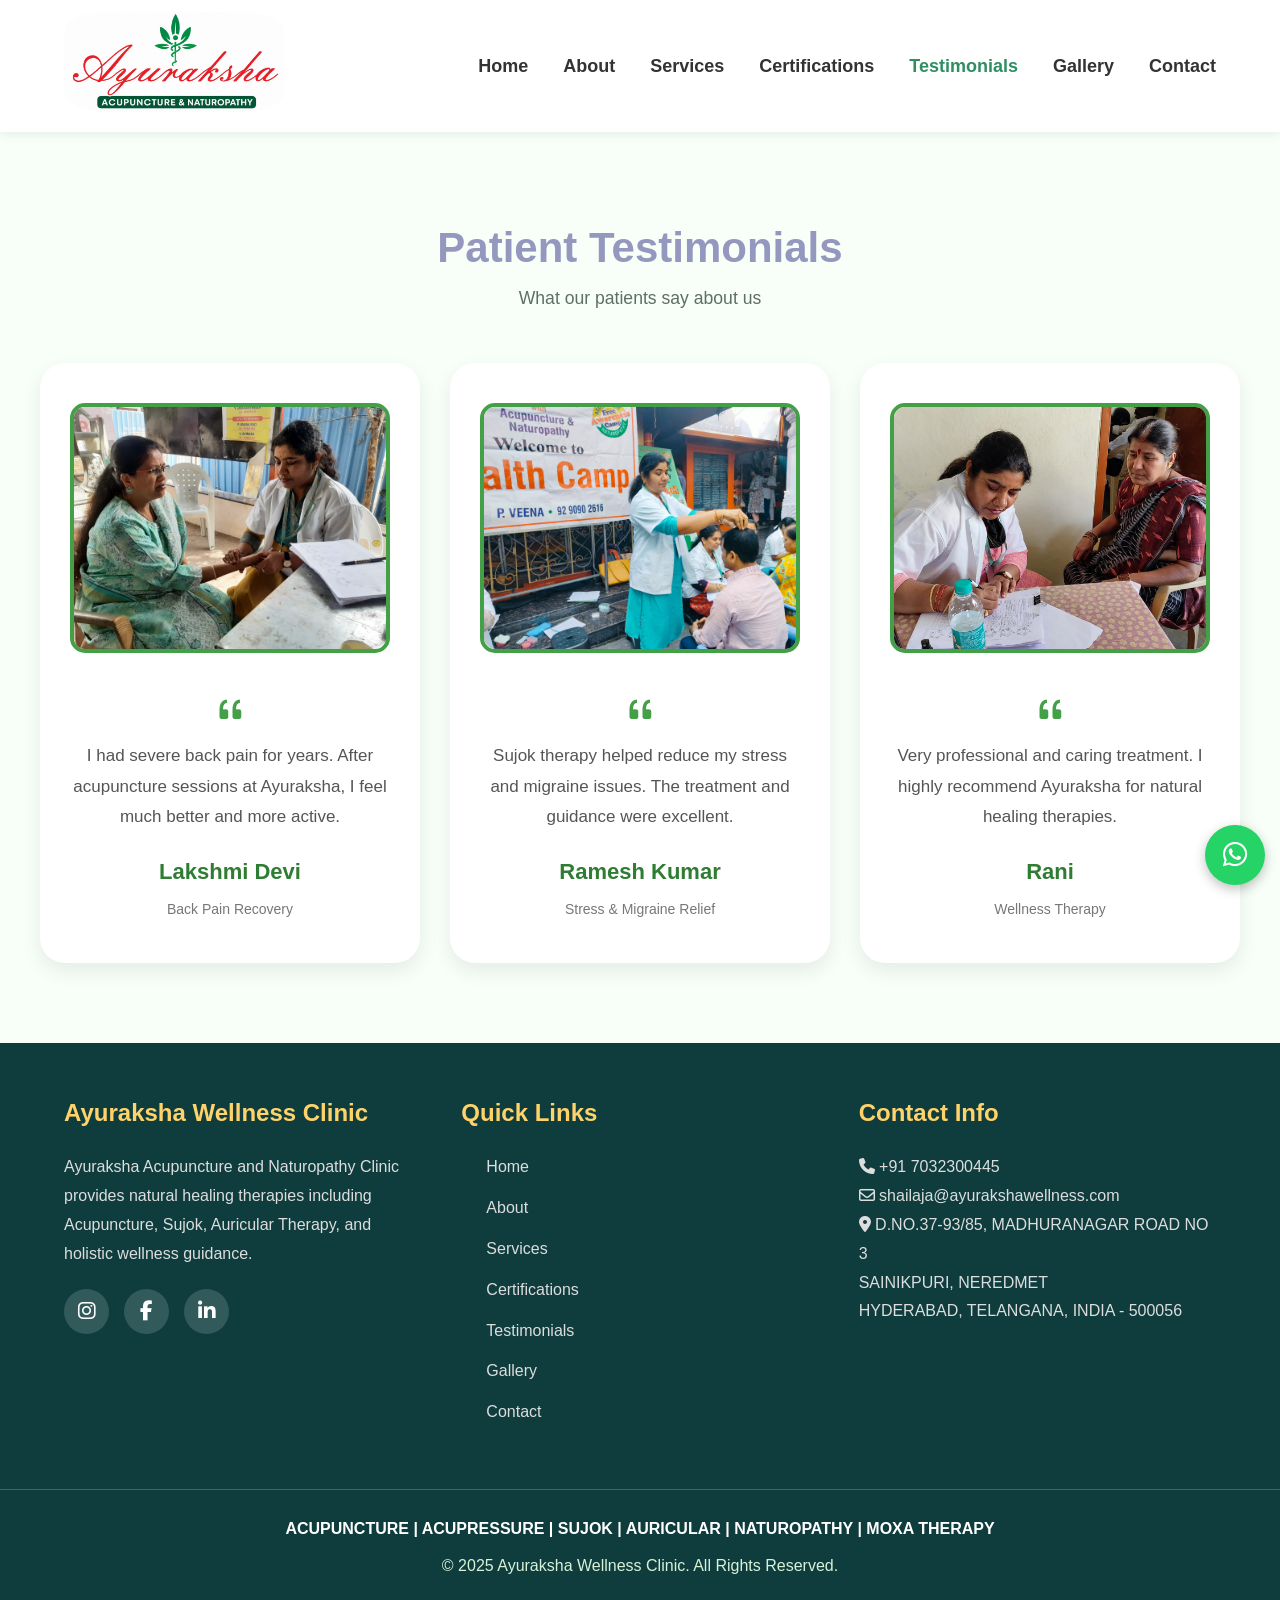
<file: testimonials.html>
<!doctype html>
<html lang="en">
  <head>
    <meta charset="UTF-8" />
    <meta name="viewport" content="width=device-width, initial-scale=1.0" />
    <title>Ayuraksha Acupuncture and Naturopathy Clinic</title>
    <meta
name="description"
content="Ayuraksha Wellness Clinic offers Acupuncture, Sujok Therapy, Auricular Therapy, and Naturopathy treatments for holistic healing."
>
    <link
      rel="stylesheet"
      href="https://cdnjs.cloudflare.com/ajax/libs/font-awesome/6.5.1/css/all.min.css"
    />
    <link rel="stylesheet" href="style.css" />
    <link
      rel="stylesheet"
      href="https://cdn.jsdelivr.net/npm/bootstrap-icons@1.11.3/font/bootstrap-icons.min.css"
    />
    <link rel="icon" href="favicon.ico" />
  </head>
  <body>
    
     <!-- HEADER -->
    <div id="header"></div>

    <!-- TESTIMONIALS -->
    <section class="testimonials" id="testimonials">
      <div class="section-title">
        <h2>Patient Testimonials</h2>
        <p>What our patients say about us</p>
      </div>

      <div class="testimonial-container">
        <div class="testimonial-card">
          <img src="./Images/patient1.jpeg" alt="Patient" class="patient-img" />

          <i class="bi bi-quote"></i>

          <p>
            I had severe back pain for years. After acupuncture sessions at
            Ayuraksha, I feel much better and more active.
          </p>

          <h4>Lakshmi Devi</h4>
          <span>Back Pain Recovery</span>
        </div>

        <div class="testimonial-card">
          <img src="./Images/Patient2.jpeg" alt="Patient" class="patient-img" />

          <i class="bi bi-quote"></i>

          <p>
            Sujok therapy helped reduce my stress and migraine issues. The
            treatment and guidance were excellent.
          </p>

          <h4>Ramesh Kumar</h4>
          <span>Stress & Migraine Relief</span>
        </div>

        <div class="testimonial-card">
          <img src="./Images/patient4.jpeg" alt="Patient" class="patient-img" />

          <i class="bi bi-quote"></i>

          <p>
            Very professional and caring treatment. I highly recommend Ayuraksha
            for natural healing therapies.
          </p>

          <h4>Rani</h4>
          <span>Wellness Therapy</span>
        </div>
      </div>
    </section>

    <!-- CONTACT -->

    <!-- FOOTER -->

    <div id="footer"></div>
    <script src="script.js"></script>
  </body>
</html>
</file>
<file: style.css>
/* =========================
   GLOBAL STYLES
========================= */

* {
  margin: 0;
  padding: 0;
  box-sizing: border-box;
  font-family: "Segoe UI", sans-serif;
}

html {
  scroll-behavior: smooth;
}

body {
  background: #f7fff8;
  color: #333;
  line-height: 1.7;
  overflow-x: hidden;
}

/* =========================
   HEADER
========================= */

header {
  position: sticky;
  top: 0;
  z-index: 1000;
  backdrop-filter: blur(8px);
  background: #ffffff;
  box-shadow: 0 2px 10px rgba(0, 0, 0, 0.08);
}

.navbar {
  width: 90%;
  margin: auto;
  padding: 12px 0;

  display: flex;
  align-items: center;
  justify-content: space-between;
}

.logo-img {
  width: 220px;
  height: 100px;
  object-fit: cover;
  border-radius: 20%;
}

.nav-links {
  display: flex;
  gap: 35px;
  list-style: none;
  align-items: center;
}

.nav-links li a {
  text-decoration: none;
  color: #333;
  font-weight: 600;
  font-size: 18px;
  transition: 0.3s;
  position: relative;
}

.nav-links li a:hover,
.nav-links li a.active {
  color: #2d8f62;
}

.nav-links li a::after {
  content: "";
  position: absolute;
  left: 0;
  bottom: -5px;

  width: 0%;
  height: 2px;

  background: #2d8f62;
  transition: 0.3s;
}

.nav-links li a:hover::after {
  width: 100%;
}

.menu-btn {
  display: none;
  font-size: 32px;
  cursor: pointer;
}

.menu-btn i {
  color: #2d8f62;
}


/* =========================
   CERTIFICATES
========================= */

.certificate-section {
  padding: 90px 5%;
  background-color: #011718;
}

.certificate-heading {
  text-align: center;
  margin-bottom: 60px;
}

.certificate-heading h1 {
  font-size: 3rem;
  color: #1d6b43;
  margin-bottom: 15px;
}

.certificate-heading p {
  max-width: 800px;
  margin: auto;
  color: #9c8e8e;
  font-size: 1.1rem;
}

/* Grid */
.certificate-grid {
  max-width: 1400px;
  margin: auto;

  display: grid;
  grid-template-columns: repeat(2, 1fr);
  gap: 35px;
}

/* Card */
.certificate-card {
  background: rgba(255,255,255,0.95);
  border-radius: 28px;
  overflow: hidden;

  box-shadow: 0 12px 30px rgba(0,0,0,0.08);

  transition: 0.4s ease;
}

.certificate-card:hover {
  transform: translateY(-8px);
}

.certificate-card img {
  width: 100%;
  height: 500px;
  object-fit: contain;
  background: #fff;
  padding: 20px;
}

.certificate-content {
  padding: 25px;
  text-align: center;
}

.certificate-content h3 {
  color: #2e7d32;
  margin-bottom: 10px;
  font-size: 1.5rem;
}

.certificate-content p {
  color: #555;
}

/* Responsive */
@media (max-width: 768px) {
  .certificate-grid {
    grid-template-columns: 1fr;
  }

  .certificate-heading h1 {
    font-size: 2.2rem;
  }

  .certificate-card img {
    height: 380px;
  }
}


/* =========================
   PREMIUM GALLERY BACKGROUND
========================= */
.gallery {
  padding: 90px 5%;
  background: linear-gradient(
    135deg,
    #eef7ec 0%,
    #fffdf6 50%,
    #e5f4e8 100%
  );
}

/* Soft decorative circles */
.gallery::before,
.gallery::after {
  content: "";
  position: absolute;
  border-radius: 50%;
  z-index: 0;
  filter: blur(80px);
}

/* Top green glow */
.gallery::before {
  width: 350px;
  height: 350px;
  background: rgba(67, 160, 71, 0.12);

  top: -120px;
  left: -100px;
}

/* Bottom gold glow */
.gallery::after {
  width: 300px;
  height: 300px;
  background: rgba(255, 211, 105, 0.12);

  bottom: -100px;
  right: -80px;
}

/* Keep content above background effects */
.gallery .section-title,
.masonry-gallery {
  position: relative;
  z-index: 2;
}

/* Title Styling */
.section-title {
  text-align: center;
  margin-bottom: 55px;
}

.section-title h1 {
  font-size: 2.8rem;
  color: #1d6b43;
  font-weight: 700;
  margin-bottom: 10px;
}

.section-title p {
  color: #5f6f65;
  font-size: 1.1rem;
}

/* Masonry Layout */
.masonry-gallery {
  column-count: 3;
  column-gap: 25px;
  max-width: 1400px;
  margin: auto;
}

/* Card */
.gallery-item {
  break-inside: avoid;
  margin-bottom: 25px;
  border-radius: 24px;
  overflow: hidden;
  background: #fff;
  box-shadow: 0 8px 24px rgba(0,0,0,0.08);
  transition: 0.4s ease;
}

.gallery-item img {
  width: 100%;
  display: block;
  border-radius: 24px;
  transition: transform 0.5s ease;
}

/* Hover */
.gallery-item:hover {
  transform: translateY(-8px);
  box-shadow: 0 18px 35px rgba(0,0,0,0.15);
}

.gallery-item:hover img {
  transform: scale(1.05);
}

/* Mobile */
@media (max-width: 576px) {
  .masonry-gallery {
    column-count: 1;
  }

  .gallery {
    padding: 60px 4%;
  }

  .section-title h1 {
    font-size: 2rem;
  }
}

/* =========================
   HERO SECTION
========================= */

.hero {
  position: relative;
  width: 100%;
  height: 100vh;
  overflow: hidden;

  display: flex;
  align-items: center;
  justify-content: center;
}

/* Slides */

.hero-slide {
  position: absolute;
  inset: 0;

  width: 100%;
  height: 100%;

  background-size: cover;
  background-position: center;
  background-repeat: no-repeat;

  opacity: 0;
  transform: scale(1.08);

  transition:
    opacity 1.2s ease,
    transform 6s ease;
}

.hero-slide.active {
  opacity: 1;
  transform: scale(1);
}

/* Overlay */

.hero::before {
  content: "";

  position: absolute;
  inset: 0;

  background: rgba(0, 0, 0, 0.5);

  z-index: 1;
}

/* Content */

.hero-content {
  position: relative;
  z-index: 2;

  width: 90%;
  max-width: 900px;

  text-align: center;
  color: white;

  animation: fadeUp 1s ease;
}

.hero-content h1 {
  font-size: 70px;
  line-height: 1.2;
  margin-bottom: 20px;

  text-shadow: 0 5px 20px rgba(0, 0, 0, 0.5);
}

.hero-content p {
  font-size: 24px;
  margin-bottom: 35px;

  color: #f1f1f1;
}

.hero-content button {
  padding: 15px 35px;

  border: none;
  border-radius: 50px;

  background: #43a047;
  color: white;

  font-size: 17px;
  font-weight: 600;

  cursor: pointer;

  transition: 0.3s ease;
}

.hero-content button:hover {
  background: #2e7d32;
  transform: translateY(-4px);
}

/* Animation */

@keyframes fadeUp {
  from {
    opacity: 0;
    transform: translateY(40px);
  }

  to {
    opacity: 1;
    transform: translateY(0);
  }
}

/* =========================
   SECTIONS
========================= */

section {
  padding: 80px 20px;
}

.about {
  background: #f7fff8;
}

.services {
  background: #ffffff;
}


.testimonials {
  background: #f7fff8;
}

.section-title {
  text-align: center;
  margin-bottom: 50px;
}

.section-title h2 {
  font-size: 42px;
  color: #9598be;
}

/* =========================
   ABOUT
========================= */

.about-container {
  max-width: 1200px;
  margin: auto;

  display: grid;
  grid-template-columns: repeat(2, 1fr);
  gap: 40px;
  align-items: center;
}

.about-image img {
  width: 100%;
  border-radius: 20px;
  box-shadow: 0 10px 25px rgba(0, 0, 0, 0.1);
}

.about-text h3 {
  font-size: 34px;
  margin-bottom: 20px;
  color: #2e7d32;
}

.about-text p {
  line-height: 1.9;
  margin-bottom: 20px;
  color: #444;
}

/* =========================
   SERVICES
========================= */

.services-section {
  width: 90%;
  max-width: 1400px;
  margin: auto;
}

.service-container {
  display: flex;
  flex-direction: column;
  gap: 50px;
}

.service-card {
  display: grid;
  gap: 40px;
  align-items: center;

  background: white;
  border-radius: 25px;
  padding: 35px;

  box-shadow: 0 10px 30px rgba(0, 0, 0, 0.08);

  transition: 0.4s ease;
}

.service-card:hover {
  transform: translateY(-8px);
}

.service-card.reverse {
  flex-direction: row-reverse;
}

.service-content {
  flex: 1;
}

.service-content h2 {
  font-size: 2rem;
  color: #2d6a4f;
  margin-bottom: 10px;
}

.service-content h3 {
  margin-top: 20px;
  margin-bottom: 12px;
  color: #1f5138;
}

.service-content h4 {
  color: #666;
  margin-bottom: 15px;
  font-weight: 500;
}

.service-content p {
  margin-bottom: 15px;
  color: #444;
}

.service-content ul {
  padding-left: 20px;
}

.service-content li {
  margin-bottom: 10px;
}

.service-gallery {
  flex: 1;
  display: grid;
  gap: 12px;
}

.two-images {
  grid-template-columns: repeat(2, 1fr);
}

.three-images {
  grid-template-columns: repeat(3, 1fr);
}

.four-images {
  grid-template-columns: repeat(2, 1fr);
}

.service-image {
  width: 100%;
  height: 250px;

  object-fit: cover;
  border-radius: 18px;

  transition: 0.3s;
}


.service-image:hover {
  transform: scale(1.03);
}

.full-image {
  width: 45%;
  height: 600px;

  border-radius: 20px;
  object-fit: cover;
}

/* =========================
   HEALING SECTION
========================= */

.healing-section {
  background: #eef8ef;
  padding: 90px 20px;
}

.healing-container {
  max-width: 1200px;
  margin: auto;
}

.healing-content {
  background: #fff;
  border-radius: 30px;
  padding: 50px;
  box-shadow: 0 8px 25px rgba(0, 0, 0, 0.08);
  text-align: center;
}

.healing-content h2 {
  font-size: 2.5rem;
  color: #2e7d32;
  margin-bottom: 35px;
}

.healing-content ul {
  list-style: none;

  display: grid;
  grid-template-columns: repeat(3, 1fr);
  gap: 20px;

  padding: 0;
}

.healing-content ul li {
  background: #f7fff8;
  border-radius: 15px;
  padding: 18px 20px;

  font-size: 18px;
  font-weight: 600;
  color: #333;

  box-shadow: 0 4px 10px rgba(0, 0, 0, 0.05);
  transition: 0.3s ease;
}

.healing-content ul li:hover {
  transform: translateY(-5px);
  background: #43a047;
  color: white;
}

/* Responsive */

@media (max-width: 992px) {
  .healing-content ul {
    grid-template-columns: repeat(2, 1fr);
  }
}

@media (max-width: 768px) {
  .healing-content {
    padding: 35px 25px;
  }

  .healing-content h2 {
    font-size: 2rem;
  }

  .healing-content ul {
    grid-template-columns: 1fr;
  }

  .healing-content ul li {
    font-size: 16px;
  }
}

/* =========================
   CONTACT
========================= */

.contact h1 {
  text-align: center;
  font-size: 40px;
  margin-bottom: 40px;
  color: #e6dbdb;
}

.contact-container {
  max-width: 1200px;
  margin: auto;

  display: grid;
  grid-template-columns: repeat(2, 1fr);
  gap: 40px;
}

.contact-info h3 {
  font-size: 32px;
  margin-bottom: 20px;
  color: #2e7d32;
}

.contact-info p {
  color: #fff;

  margin-bottom: 18px;
  font-size: 18px;
}

.contact-info i {
  color: #43a047;
  margin-right: 10px;
}

.address {
  font-weight: 600;
  font-size: 16px;
  color: #ddd;
  line-height: 1.6;
}

.contact-form {
  display: flex;
  flex-direction: column;
  gap: 20px;
}

.contact-form input,
.contact-form textarea {
  padding: 15px;
  border: 1px solid #ccc;
  border-radius: 10px;
  font-size: 16px;
}

.contact-form textarea {
  height: 140px;
  resize: none;
}

.contact-form button {
  background: #43a047;
  color: white;

  border: none;
  padding: 15px;

  border-radius: 10px;

  font-size: 16px;
  cursor: pointer;

  transition: 0.3s;
}

.contact-form button:hover {
  background: #2e7d32;
}

/* =========================
   TESTIMONIALS
========================= */

.testimonials {
  background: #f7fff8;
}

.testimonial-container {
  max-width: 1200px;
  margin: auto;

  display: grid;
  grid-template-columns: repeat(3, 1fr);
  gap: 30px;
}

.testimonial-card {
  background: white;
  padding: 40px 30px;

  border-radius: 25px;
  text-align: center;

  box-shadow: 0 8px 20px rgba(0, 0, 0, 0.08);

  transition: 0.3s;
}

.testimonial-card:hover {
  transform: translateY(-8px);
}

.patient-img {
  width: 100%;
  max-width: 350px;
  height: 250px;

  object-fit: cover;

  border: 4px solid #43a047;
  border-radius: 15px;

  margin-bottom: 20px;
}

.testimonial-card i {
  font-size: 35px;
  color: #43a047;
  margin-bottom: 15px;
}

.testimonial-card p {
  color: #555;
  line-height: 1.8;
  font-size: 17px;
  margin-bottom: 20px;
}

.testimonial-card h4 {
  color: #2e7d32;
  margin-bottom: 5px;
  font-size: 22px;
}

.testimonial-card span {
  color: #777;
  font-size: 14px;
}


/* =========================
   WHATSAPP
========================= */

.whatsapp {
  position: fixed;
  right: 15px;
  bottom: 15px;

  width: 60px;
  height: 60px;

  display: flex;
  align-items: center;
  justify-content: center;

  border-radius: 50%;
  background: #25d366;
  color: white;

  font-size: 28px;
  text-decoration: none;

  box-shadow: 0 4px 12px rgba(0, 0, 0, 0.25);

  z-index: 9999;
}

.whatsapp:hover {
  transform: scale(1.08);
}
/*===================
CONTACT
=====================*/

.contact {
  background: #2a2c2a;
  padding: 80px 20px;
}
/* =========================
   FOOTER
========================= */

.main-footer {
  background: #0f3d3e;
  color: #fff;
  margin-top: 0;
}

.footer-container {
  width: 90%;
  margin: auto;
  padding: 50px 0;

  display: grid;
  grid-template-columns: repeat(auto-fit, minmax(250px, 1fr));
  gap: 40px;
}

.service-card,
.testimonial-card,
.gallery-grid img {
  overflow: hidden;
}

.footer-box h2 {
  margin-bottom: 20px;
  color: #ffd369;
}

.footer-box p,
.footer-box a {
  color: #ddd;
  line-height: 1.8;
  text-decoration: none;
  list-style: none;
}

.footer-box li {
  color: #ddd;
  line-height: 1.8;
  text-decoration: none;
  list-style: none;
  padding-left: 25px;
}

.footer-links {
  list-style: none;
}

.footer-links li {
  margin-bottom: 12px;
}

.footer-links a {
  transition: 0.3s;
}

.footer-links a:hover {
  color: #c8facc;
  padding-left: 6px;
}

.social-sidebar {
  display: flex;
  gap: 15px;
  margin-top: 20px;
}

.social {
  width: 45px;
  height: 45px;
  border-radius: 50%;

  display: flex;
  align-items: center;
  justify-content: center;

  background: rgba(255, 255, 255, 0.15);
  text-decoration: none;

  transition: 0.3s ease;
}

.social:hover .fa-whatsapp {
  color: #25d366;
}

/* Footer social icons fix */
.social i {
  font-size: 20px;
  color: #fff !important;
}

.social:hover i {
  color: #2e7d32 !important;
}

.social:hover .fa-whatsapp {
  color: #25d366 !important;
}

.social:hover {
  transform: translateY(-5px);
  background: white;
  color: #2e7d32;
}

.footer-bottom {
  border-top: 1px solid rgba(255, 255, 255, 0.2);

  text-align: center;
  padding: 25px 20px;
}

.footer-bottom h3 {
  font-size: 16px;
  margin-bottom: 10px;
}

.footer-bottom p {
  color: #d7f2d9;
}

/* =========================
   RESPONSIVE
========================= */

@media (max-width: 992px) {
  .testimonial-container,
  .gallery-grid {
    grid-template-columns: repeat(2, 1fr);
  }

  .service-card,
  .service-card.reverse {
    flex-direction: column;
  }

  .about-container,
  .contact-container {
    grid-template-columns: 1fr;
  }

  .full-image {
    width: 100%;
    height: 350px;
  }

  .hero-content h1 {
    font-size: 50px;
  }
}

@media (max-width: 768px) {
  .navbar {
    width: 95%;
    padding: 10px 0;
    flex-direction: column;
    gap: 10px;
  }

  .logo-img {
    width: 150px;
    height: 80px;
    object-fit: contain;
  }

  /* Hide hamburger */
  .menu-btn {
    display: none;
  }

  /* Show nav directly */
  .nav-links {
    display: flex;
    justify-content: center;
    align-items: center;
    flex-wrap: wrap;
    gap: 18px;
    width: 100%;
    padding: 10px 0;
  }

  .nav-links li a {
    font-size: 16px;
    font-weight: 600;
  }

  /* WhatsApp */
  .whatsapp {
    right: 15px;
    bottom: 15px;
    width: 55px;
    height: 55px;
    font-size: 28px;
  }

  /* Hero */
  .hero {
    height: 90vh;
  }

  .hero-content h1 {
    font-size: 36px;
  }

  .hero-content p {
    font-size: 18px;
  }

  /* Layout */
  .testimonial-container,
  .gallery-grid {
    grid-template-columns: 1fr;
  }
}

@media (max-width: 480px) {
  .nav-links {
    gap: 12px;
  }

  .nav-links li a {
    font-size: 15px;
  }

  .hero-content h1 {
    font-size: 30px;
  }

  .hero-content p {
    font-size: 16px;
  }

  .service-card {
    padding: 20px;
  }

  .service-image {
    height: 200px;
  }

  .contact h1 {
    font-size: 30px;
  }
}

/* =========================
   ABOUT US PAGE
========================= */

.about-hero {
  position: relative;
  height: 55vh;
  background:
    linear-gradient(rgba(0, 0, 0, 0.55), rgba(0, 0, 0, 0.55)),
    url("./Images/background.avif") center/cover no-repeat;
  display: flex;
  align-items: center;
  justify-content: center;
  text-align: center;
}

.about-hero-content {
  color: #fff;
  max-width: 800px;
  padding: 20px;
}

.about-hero-content h1 {
  font-size: 3.5rem;
  margin-bottom: 15px;
  text-shadow: 0 4px 15px rgba(0, 0, 0, 0.3);
}

.about-hero-content p {
  font-size: 1.2rem;
  color: #f5f5f5;
}

/* Main Container */

.about-page {
  padding: 80px 20px;
  background: #f7fff8;
}

.about-wrapper {
  max-width: 1200px;
  margin: auto;
}

/* Intro Section */

.about-intro {
  display: grid;
  grid-template-columns: repeat(2, 1fr);
  gap: 50px;
  align-items: center;
  margin-bottom: 80px;
}

.about-intro img {
  width: 100%;
  border-radius: 25px;
  box-shadow: 0 10px 30px rgba(0, 0, 0, 0.08);
}

.about-intro-content h2 {
  color: #2e7d32;
  font-size: 2.4rem;
  margin-bottom: 20px;
}

.about-intro-content p {
  color: #444;
  margin-bottom: 18px;
  font-size: 17px;
}

/* Vision Mission */

.vision-mission {
  display: grid;
  grid-template-columns: repeat(2, 1fr);
  gap: 30px;
  margin-bottom: 80px;
}

.vm-card {
  background: #fff;
  padding: 35px;
  border-radius: 25px;
  box-shadow: 0 8px 25px rgba(0, 0, 0, 0.08);
  transition: 0.3s ease;
}

.vm-card:hover {
  transform: translateY(-8px);
}

.vm-card h3 {
  color: #2e7d32;
  margin-bottom: 15px;
  font-size: 28px;
}

/* Why Choose */

.why-choose {
  margin-bottom: 80px;
}

.why-choose h2 {
  text-align: center;
  font-size: 2.5rem;
  color: #2e7d32;
  margin-bottom: 40px;
}

.why-grid {
  display: grid;
  grid-template-columns: repeat(3, 1fr);
  gap: 25px;
}

.why-card {
  background: white;
  border-radius: 25px;
  padding: 30px;
  text-align: center;
  box-shadow: 0 8px 25px rgba(0, 0, 0, 0.08);
  transition: 0.3s;
}

.why-card:hover {
  transform: translateY(-8px);
}

.why-card i {
  font-size: 45px;
  color: #43a047;
  margin-bottom: 20px;
}

.why-card h4 {
  margin-bottom: 15px;
  color: #2d6a4f;
}

/* Corporate Wellness */

.corporate {
  background: #eef8ef;
  padding: 60px;
  border-radius: 30px;
  margin-bottom: 80px;
}

.corporate h2 {
  color: #2e7d32;
  margin-bottom: 20px;
  margin-right: 10px;
}

.corporate ul {
  padding-left: 20px;
}

.corporate li {
  margin-bottom: 12px;
}

/* CTA */

.about-cta {
  background: linear-gradient(135deg, #43a047, #2e7d32);
  color: white;
  text-align: center;
  padding: 60px 30px;
  border-radius: 30px;
}

.about-cta h2 {
  font-size: 2.5rem;
  margin-bottom: 15px;
}

.about-btn {
  display: inline-block;
  margin-top: 20px;
  padding: 14px 35px;
  background: white;
  color: #2e7d32;
  text-decoration: none;
  border-radius: 50px;
  font-weight: 600;
  transition: 0.3s;
}

.about-btn:hover {
  transform: translateY(-4px);
}

/* Responsive */

@media (max-width: 992px) {
  .about-intro,
  .vision-mission,
  .why-grid {
    grid-template-columns: 1fr;
  }

  .about-hero-content h1 {
    font-size: 2.5rem;
  }
}

@media (max-width: 768px) {
  .about-hero {
    height: 45vh;
  }

  .about-hero-content h1 {
    font-size: 2rem;
  }

  .corporate {
    padding: 35px 25px;
  }
}
/* =========================
   HEALING EXPERTISE
========================= */

.healing-expertise {
  padding: 90px 20px;
  background: #f7fff8;
}

.section-heading {
  text-align: center;
  margin-bottom: 55px;
}

.section-heading h2 {
  font-size: 48px;
  color: #1f5138;
  margin-bottom: 15px;
  font-weight: 700;
}

.section-heading p {
  font-size: 22px;
  color: #555;
}

/* Grid */

.expertise-grid {
  max-width: 1350px;
  margin: auto;

  display: grid;
  grid-template-columns: repeat(3, 1fr);
  gap: 35px;
}

/* Card */

.expertise-card {
  background: #fff;
  border-radius: 30px;
  padding: 45px 35px;
  text-align: center;
  box-shadow: 0 8px 25px rgba(0, 0, 0, 0.08);
  transition: 0.35s ease;
}

.expertise-card:hover {
  transform: translateY(-8px);
}

/* Icon */

.card-icon {
  width: 130px;
  height: 130px;
  margin: auto;
  margin-bottom: 25px;

  border-radius: 50%;
  background: #edf7ea;

  display: flex;
  align-items: center;
  justify-content: center;
}

.card-icon i {
  font-size: 58px;
  color: #2e7d32;
}

/* Heading */

.expertise-card h3 {
  font-size: 2rem;
  color: #1f5138;
  margin-bottom: 15px;
  font-weight: 700;
}

/* Divider */

.line {
  width: 70px;
  height: 4px;
  background: #43a047;
  margin: 0 auto 28px;
  border-radius: 10px;
}

/* Paragraph */

.expertise-card p {
  color: #444;
  line-height: 1.9;
  margin-bottom: 30px;
  font-size: 17px;
}

/* List */

.expertise-card ul {
  list-style: none;
  text-align: left;
}

.expertise-card ul li {
  display: flex;
  gap: 15px;
  align-items: flex-start;

  margin-bottom: 18px;
  color: #333;
  line-height: 1.7;
  font-size: 18px;
}

.expertise-card ul li i {
  color: #43a047;
  font-size: 20px;
  margin-top: 4px;
}

/* Responsive */

@media (max-width: 1100px) {
  .expertise-grid {
    grid-template-columns: repeat(2, 1fr);
  }
}

@media (max-width: 768px) {
  .section-heading h2 {
    font-size: 34px;
  }

  .section-heading p {
    font-size: 18px;
  }

  .expertise-grid {
    grid-template-columns: 1fr;
  }

  .expertise-card {
    padding: 35px 25px;
  }

  .card-icon {
    width: 100px;
    height: 100px;
  }

  .card-icon i {
    font-size: 45px;
  }
}

.vision-list {
  list-style: none;
  margin-top: 20px;
  padding: 0;
}

.vision-list li {
  display: flex;
  align-items: flex-start;
  gap: 12px;
  margin-bottom: 14px;
  color: #444;
  line-height: 1.7;
}

.vision-list i {
  color: #43a047;
  margin-top: 4px;
}
</file>
